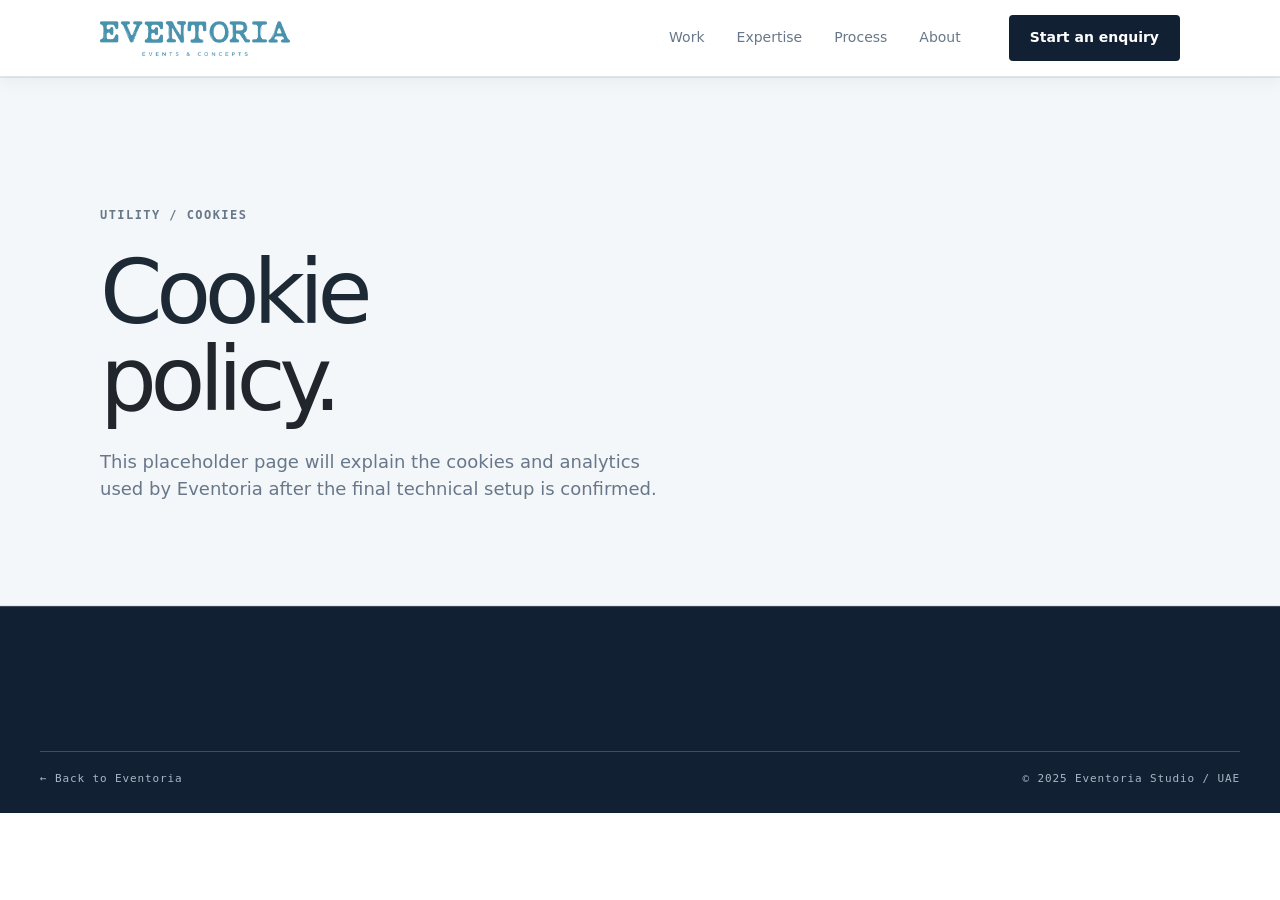
<file: cookie-policy.html>
<!doctype html><html lang="en"><head><meta charset="utf-8"><meta name="viewport" content="width=device-width, initial-scale=1"><title>Cookie Policy — Eventoria</title><link rel="stylesheet" href="styles.css"></head><body><header class="site-header"><div class="container header-inner"><a class="logo" href="index.html"><span class="logo-mark">E</span><span>eventoria</span></a><nav class="desktop-nav"><a href="work.html">Work</a><a href="expertise.html">Expertise</a><a href="process.html">Process</a><a href="about.html">About</a></nav><a class="button button-dark header-cta" href="contact.html">Share a brief</a></div></header><main><section class="section-pad"><div class="container"><p class="section-index">Utility / Cookies</p><h1 class="page-title">Cookie<br><em>policy.</em></h1><p class="page-lede">This placeholder page will explain the cookies and analytics used by Eventoria after the final technical setup is confirmed.</p></div></section></main><footer class="site-footer"><div class="container footer-bottom"><a href="index.html">← Back to Eventoria</a><span>© 2025 Eventoria Studio / UAE</span></div></footer></body></html>
</file>
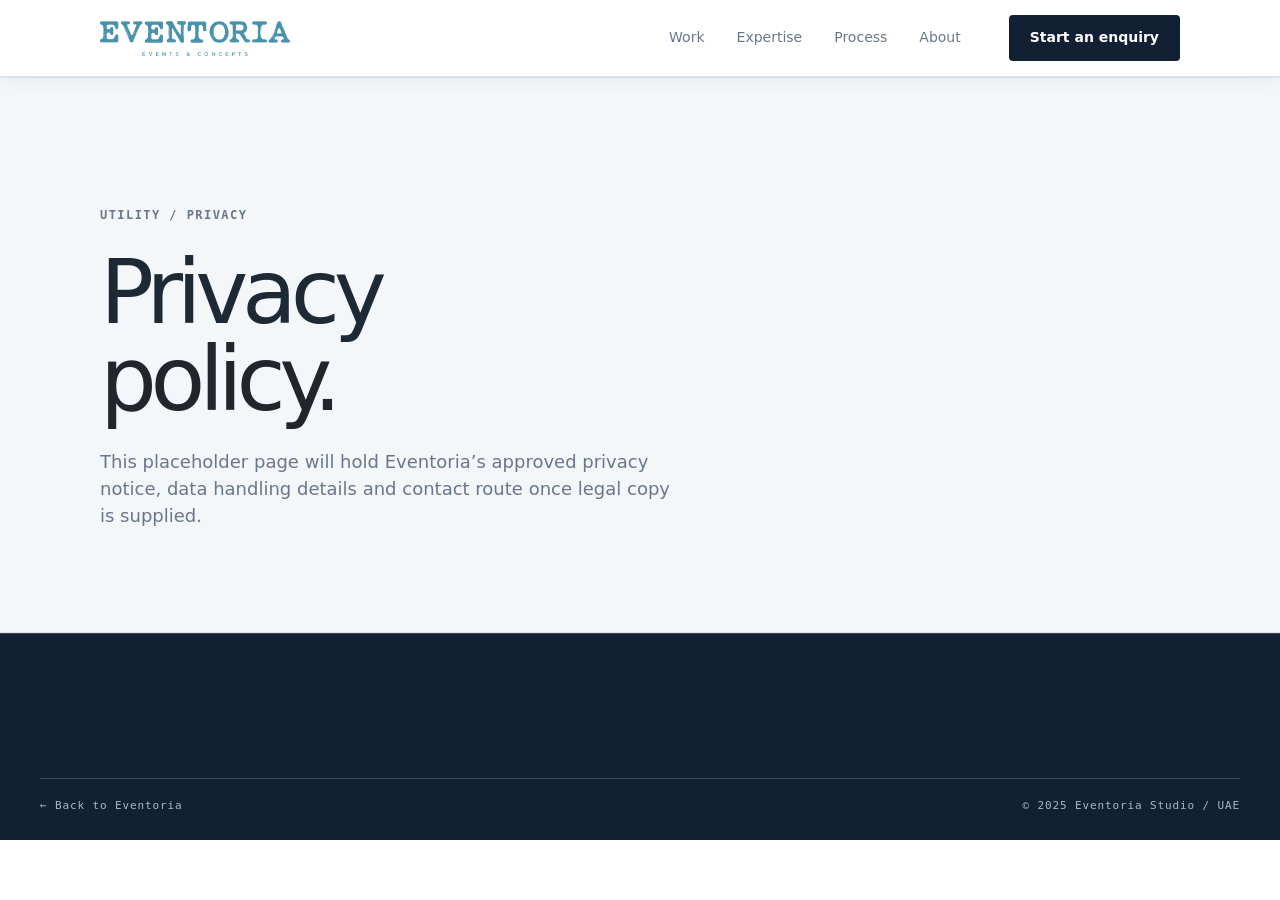
<file: privacy.html>
<!doctype html><html lang="en"><head><meta charset="utf-8"><meta name="viewport" content="width=device-width, initial-scale=1"><title>Privacy Policy — Eventoria</title><link rel="stylesheet" href="styles.css"></head><body><header class="site-header"><div class="container header-inner"><a class="logo" href="index.html"><span class="logo-mark">E</span><span>eventoria</span></a><nav class="desktop-nav"><a href="work.html">Work</a><a href="expertise.html">Expertise</a><a href="process.html">Process</a><a href="about.html">About</a></nav><a class="button button-dark header-cta" href="contact.html">Share a brief</a></div></header><main><section class="section-pad"><div class="container"><p class="section-index">Utility / Privacy</p><h1 class="page-title">Privacy<br><em>policy.</em></h1><p class="page-lede">This placeholder page will hold Eventoria’s approved privacy notice, data handling details and contact route once legal copy is supplied.</p></div></section></main><footer class="site-footer"><div class="container footer-bottom"><a href="index.html">← Back to Eventoria</a><span>© 2025 Eventoria Studio / UAE</span></div></footer></body></html>
</file>
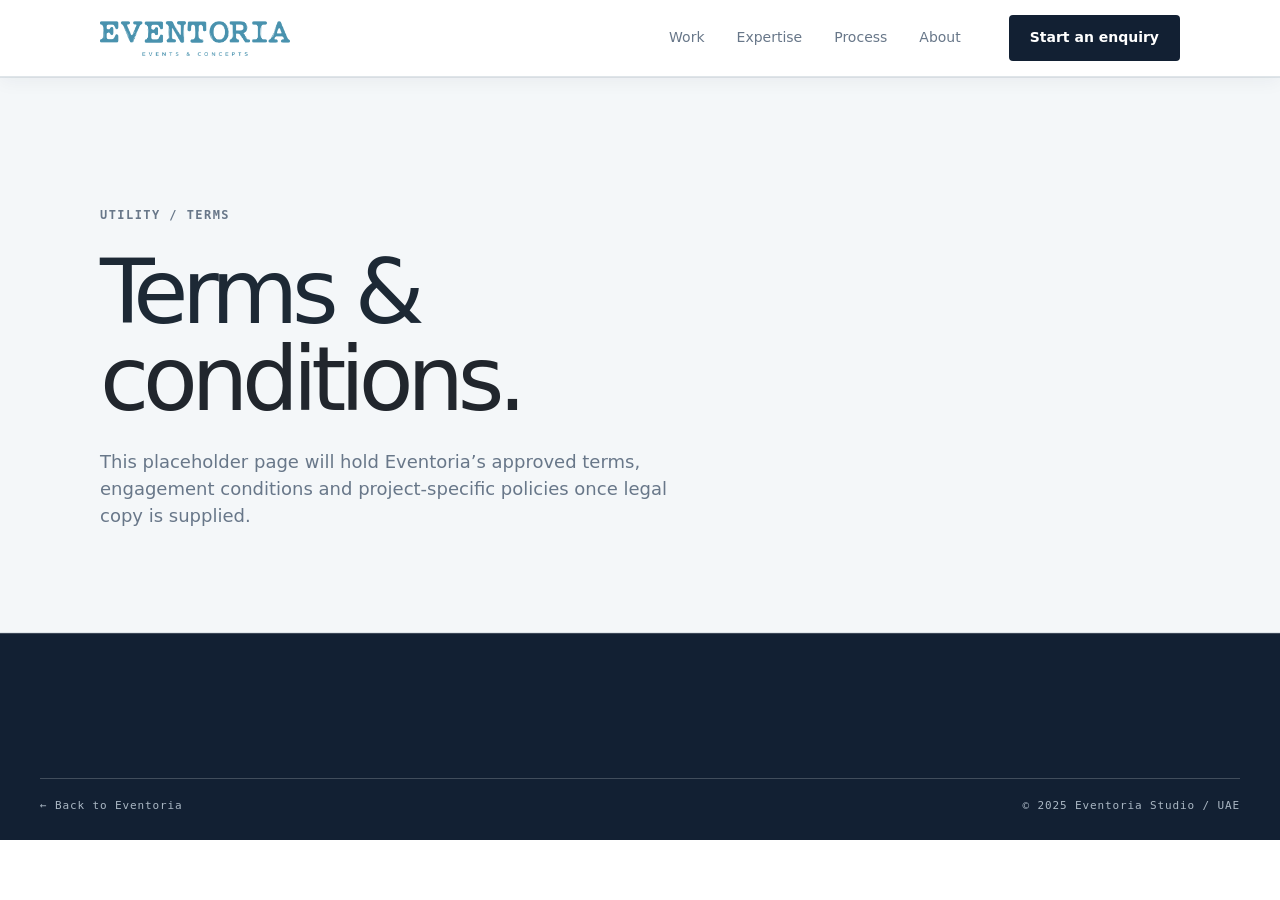
<file: terms.html>
<!doctype html><html lang="en"><head><meta charset="utf-8"><meta name="viewport" content="width=device-width, initial-scale=1"><title>Terms & Conditions — Eventoria</title><link rel="stylesheet" href="styles.css"></head><body><header class="site-header"><div class="container header-inner"><a class="logo" href="index.html"><span class="logo-mark">E</span><span>eventoria</span></a><nav class="desktop-nav"><a href="work.html">Work</a><a href="expertise.html">Expertise</a><a href="process.html">Process</a><a href="about.html">About</a></nav><a class="button button-dark header-cta" href="contact.html">Share a brief</a></div></header><main><section class="section-pad"><div class="container"><p class="section-index">Utility / Terms</p><h1 class="page-title">Terms &<br><em>conditions.</em></h1><p class="page-lede">This placeholder page will hold Eventoria’s approved terms, engagement conditions and project-specific policies once legal copy is supplied.</p></div></section></main><footer class="site-footer"><div class="container footer-bottom"><a href="index.html">← Back to Eventoria</a><span>© 2025 Eventoria Studio / UAE</span></div></footer></body></html>
</file>
<file: styles.css>
:root{--ink:#21262d;--paper:#f3f0e9;--muted:#687079;--line:#cbd0ce;--accent:#ff6848;--blue:#485cff;--dark:#1c2025;--white:#faf9f6;--radius:16px;--space:8px}*{box-sizing:border-box}html{scroll-behavior:smooth}body{margin:0;background:var(--paper);color:var(--ink);font-family:Inter,ui-sans-serif,system-ui,-apple-system,BlinkMacSystemFont,"Segoe UI",sans-serif;font-size:16px;line-height:1.5}a{color:inherit;text-decoration:none}button,input,select,textarea{font:inherit}.container{width:min(1200px,calc(100% - 64px));margin:auto}.section-pad{padding:120px 0}.section-line{border-top:1px solid var(--line)}.site-header{position:sticky;top:0;z-index:10;background:color-mix(in srgb,var(--paper) 94%,transparent);backdrop-filter:blur(12px);border-bottom:1px solid var(--line)}.header-inner{height:80px;display:flex;align-items:center;gap:48px}.logo{display:inline-flex;align-items:center;gap:10px;font-weight:750;letter-spacing:-.04em;font-size:20px}.logo-mark{display:grid;place-items:center;width:29px;height:29px;background:var(--ink);color:var(--paper);border-radius:8px;font-family:Georgia,serif;font-size:20px}.desktop-nav{display:flex;gap:32px;margin-left:auto;font-size:14px;color:#505860}.desktop-nav a:hover,.mobile-nav a:hover,.text-link:hover{color:var(--accent)}.button{display:inline-flex;align-items:center;justify-content:center;min-height:48px;padding:0 22px;border:1px solid transparent;border-radius:100px;font-weight:700;font-size:14px;cursor:pointer;transition:.2s ease}.button-dark{background:var(--ink);color:var(--white)}.button-dark:hover{background:var(--blue)}.button-accent{background:var(--accent);color:var(--ink)}.button-accent:hover{transform:translateY(-2px);box-shadow:4px 4px 0 var(--ink)}.button-outline{border-color:#5a6168;color:var(--white)}.button-outline:hover{background:var(--white);color:var(--ink)}.menu-toggle,.mobile-nav{display:none}.hero{padding-top:100px}.hero-grid{display:grid;grid-template-columns:1.05fr .95fr;gap:80px;align-items:center}.eyebrow,.section-index,.wire-label,small{font-size:12px;text-transform:uppercase;letter-spacing:.11em;font-weight:750}.eyebrow{display:flex;align-items:center;gap:9px}.eyebrow-dot{width:8px;height:8px;background:var(--accent);border-radius:50%}.hero h1,h2{font-family:Georgia,"Times New Roman",serif;font-weight:400;letter-spacing:-.07em;line-height:.95}.hero h1{font-size:clamp(64px,8vw,112px);margin:28px 0}.hero h1 em,h2 span{font-style:italic;color:var(--blue)}.hero-lede{max-width:480px;font-size:20px;line-height:1.4;color:#4c555d}.hero-actions{display:flex;align-items:center;gap:28px;margin-top:38px}.text-link{font-weight:700;font-size:14px;display:inline-flex;gap:12px;align-items:center}.text-link span{font-size:20px}.hero-note{display:flex;gap:20px;margin-top:76px;padding-top:20px;border-top:1px solid var(--line);font-size:13px;color:var(--muted)}.hero-note span{font-weight:800;color:var(--ink)}.hero-note p{margin:0}.wireframe-box{border:1px solid var(--ink);padding:16px;background:#ebe8e1}.board-top,.board-footer,.board-details{display:flex;justify-content:space-between;align-items:center}.board-top{padding-bottom:16px}.board-status{font-size:12px}.board-status i{display:inline-block;width:7px;height:7px;border-radius:50%;background:#77a37c;margin-right:6px}.placeholder-image{position:relative;display:grid;place-items:center;background:repeating-linear-gradient(135deg,#d8ddd9 0,#d8ddd9 1px,transparent 1px,transparent 13px);color:#576067;text-align:center}.placeholder-image span{font-size:13px;font-weight:700;line-height:1.35;text-transform:uppercase;letter-spacing:.08em}.placeholder-image b{position:absolute;right:12px;bottom:10px;font:11px ui-monospace,monospace;color:#687079}.board-image{aspect-ratio:16/10}.board-details{align-items:flex-start;padding:22px 4px;border-bottom:1px solid var(--line);gap:20px}.board-details div{display:grid;gap:5px}.board-details strong{font-size:13px}.board-footer{padding:14px 4px 0;font:11px ui-monospace,monospace;color:#687079}.intro-grid,.process-grid,.proof-grid,.quote-grid{display:grid;grid-template-columns:1fr 2fr;gap:80px}.section-index{color:var(--muted);margin:4px 0}.intro h2,.section-heading h2,.process h2,.proof h2,.contact h2{font-size:clamp(48px,6vw,82px);margin:0 0 28px}.body-copy{max-width:480px;color:var(--muted);font-size:18px;margin:0 0 28px}.section-heading{display:flex;justify-content:space-between;gap:40px;align-items:end;margin-bottom:64px}.heading-aside{max-width:290px;color:var(--muted);margin:0}.service-tabs{display:grid;grid-template-columns:repeat(3,1fr);border-top:1px solid var(--line);border-bottom:1px solid var(--line)}.tab{background:none;border:0;border-right:1px solid var(--line);padding:20px 16px;text-align:left;color:var(--muted);cursor:pointer;font-size:13px}.tab:last-child{border:0}.tab.is-active{color:var(--ink);font-weight:800;background:#e9e6df}.service-panel{display:grid;grid-template-columns:80px 1fr 340px;gap:42px;padding:56px 0;align-items:start}.service-number{font:28px Georgia,serif;color:var(--blue)}.service-panel h3{font:400 40px Georgia,serif;letter-spacing:-.04em;margin:0 0 16px}.service-panel p{max-width:460px;color:var(--muted)}.service-list{list-style:none;padding:10px 0 0;margin:28px 0 0;border-top:1px solid var(--line);max-width:460px}.service-list li{padding:12px 0;border-bottom:1px solid var(--line);font-size:14px}.service-image{aspect-ratio:4/3}.section-dark{background:var(--dark);color:var(--white)}.section-dark .section-index,.heading-light .section-index{color:#9da5ab}.heading-light h2{color:var(--white)}.project-grid{display:grid;grid-template-columns:2fr 1fr;gap:24px}.project-card{min-width:0}.project-card:nth-child(3){grid-column:2}.project-image{aspect-ratio:1/1;background-color:#343a40;color:#b8c0c3}.project-large .project-image{aspect-ratio:3/2}.project-meta{display:flex;justify-content:space-between;gap:16px;padding:20px 0 40px;border-top:1px solid #424950}.project-meta small{color:#9da5ab}.project-meta h3{font:400 22px Georgia,serif;margin:10px 0 0}.arrow{font-size:24px;color:var(--accent)}.process-grid{align-items:start}.process-list{border-top:1px solid var(--line)}.process-list article{display:grid;grid-template-columns:64px 1fr;gap:20px;padding:28px 0;border-bottom:1px solid var(--line)}.process-list article>span{font:24px Georgia,serif;color:var(--blue)}.process-list h3{margin:0;font-size:20px}.process-list p{margin:8px 0 0;color:var(--muted)}.proof-grid{align-items:end}.proof-points{display:grid;grid-template-columns:repeat(3,1fr);gap:20px}.proof-points div{border-top:1px solid var(--ink);padding-top:18px}.proof-points strong{display:block;font:56px Georgia,serif;letter-spacing:-.05em}.proof-points span{display:block;color:var(--muted);font-size:14px}.quote-grid blockquote{max-width:760px;margin:0;font:clamp(32px,4vw,58px)/1.05 Georgia,serif;letter-spacing:-.05em}.quote cite{display:block;margin-top:28px;font:700 13px Inter,sans-serif;letter-spacing:0;color:var(--muted)}.contact-grid{display:grid;grid-template-columns:1fr 1fr;gap:100px}.contact-copy{max-width:380px;color:#aeb6ba;font-size:18px}.enquiry-form{display:grid;gap:20px}.enquiry-form label{display:grid;gap:8px;color:#c4cacf;font-size:13px;font-weight:700}.enquiry-form input,.enquiry-form select,.enquiry-form textarea{width:100%;border:0;border-bottom:1px solid #5b636a;border-radius:0;padding:10px 0;background:transparent;color:var(--white);outline:none;resize:vertical}.enquiry-form input:focus,.enquiry-form select:focus,.enquiry-form textarea:focus{border-color:var(--accent)}.enquiry-form select option{color:var(--ink)}.form-status{min-height:20px;margin:0;color:var(--accent);font-size:14px}.site-footer{padding:64px 0 24px;background:#e8e5de}.footer-grid{display:grid;grid-template-columns:2fr repeat(3,1fr);gap:30px}.footer-grid>div{display:grid;align-content:start;gap:8px}.footer-grid p{color:var(--muted);font-size:14px}.footer-grid small{color:var(--muted);margin-bottom:8px}.footer-grid a:not(.logo){font-size:14px}.footer-bottom{display:flex;justify-content:space-between;border-top:1px solid var(--line);margin-top:56px;padding-top:20px;color:var(--muted);font:11px ui-monospace,monospace}.skip-link{position:absolute;left:-9999px}.skip-link:focus{left:16px;top:16px;background:var(--accent);padding:10px;z-index:20}
@media(max-width:800px){.container{width:min(100% - 40px,560px)}.section-pad{padding:80px 0}.header-inner{height:68px;gap:16px}.desktop-nav,.header-cta{display:none}.menu-toggle{display:grid;gap:5px;background:none;border:0;margin-left:auto;padding:10px}.menu-toggle span{width:24px;height:2px;background:var(--ink);display:block}.mobile-nav{display:none;padding:16px 20px 24px;border-top:1px solid var(--line)}.mobile-nav.is-open{display:grid;gap:18px}.mobile-nav a{font-size:20px;font-family:Georgia,serif}.hero{padding-top:68px}.hero-grid,.contact-grid{grid-template-columns:1fr;gap:52px}.hero h1{font-size:68px}.hero-note{margin-top:52px}.intro-grid,.process-grid,.proof-grid,.quote-grid{grid-template-columns:1fr;gap:36px}.section-heading{display:block;margin-bottom:42px}.heading-aside{margin-top:24px}.service-tabs{grid-template-columns:1fr}.tab{border-right:0;border-bottom:1px solid var(--line)}.tab:last-child{border-bottom:0}.service-panel{grid-template-columns:1fr;gap:20px;padding:40px 0}.service-number{font-size:20px}.service-panel h3{font-size:36px}.service-image{width:100%}.project-grid{grid-template-columns:1fr;gap:12px}.project-card:nth-child(3){grid-column:auto}.project-meta{padding-bottom:28px}.proof-points{gap:12px}.proof-points strong{font-size:42px}.contact-grid{gap:48px}.footer-grid{grid-template-columns:1fr 1fr;gap:36px}.footer-grid>div:first-child{grid-column:1/-1}.footer-bottom{margin-top:40px}.hero-actions{align-items:flex-start;flex-direction:column;gap:20px}}
@media(min-width:801px) and (max-width:1100px){.container{width:calc(100% - 48px)}.hero-grid{gap:40px}.service-panel{grid-template-columns:60px 1fr 280px}}
/* Inner page system */
.page-title{font:400 clamp(60px,9vw,128px)/.92 Georgia,serif;letter-spacing:-.07em;max-width:900px;margin:32px 0}.page-title em{color:var(--blue)}.page-lede{max-width:640px;color:var(--muted);font-size:20px;line-height:1.4;margin:0}.case-hero{display:grid;grid-template-columns:1.2fr .8fr;gap:64px;align-items:center}.case-hero .project-image{aspect-ratio:3/2}.case-copy h2{font:400 clamp(42px,5vw,72px)/.95 Georgia,serif;letter-spacing:-.06em;margin:18px 0}.case-copy h2 span,.expertise-grid h2,.process-page-list h2,.beliefs h2{color:var(--blue);font-style:italic}.case-copy p:not(.section-index){color:#aeb6ba;max-width:420px;margin-bottom:28px}.project-grid-spaced{margin-top:72px}.expertise-grid{display:grid;grid-template-columns:repeat(2,1fr);gap:1px;background:var(--line);border:1px solid var(--line)}.expertise-grid article{background:var(--paper);padding:40px}.expertise-grid article>span,.process-page-list article>span,.beliefs article>span{font:24px Georgia,serif;color:var(--blue)}.expertise-grid h2{font:400 52px/1 Georgia,serif;letter-spacing:-.06em;margin:24px 0 14px}.expertise-grid p{color:var(--muted);max-width:300px}.expertise-grid ul{border-top:1px solid var(--line);list-style:none;padding:12px 0 0;margin:24px 0 0}.expertise-grid li{padding:10px 0;border-bottom:1px solid var(--line);font-size:14px}.process-page-list{border-top:1px solid var(--line)}.process-page-list article{display:grid;grid-template-columns:100px 1fr;gap:30px;padding:40px 0;border-bottom:1px solid var(--line)}.process-page-list h2{font:400 52px/1 Georgia,serif;letter-spacing:-.06em;margin:0 0 12px}.process-page-list p{max-width:620px;color:var(--muted);font-size:18px;margin:0}.beliefs{display:grid;gap:36px}.beliefs article{border-top:1px solid var(--line);padding-top:22px}.beliefs h2{font:400 36px/1 Georgia,serif;letter-spacing:-.05em;margin:12px 0}.beliefs p{max-width:560px;color:var(--muted);margin:0}.client-grid{display:grid;grid-template-columns:repeat(3,1fr);gap:1px;background:var(--line);border:1px solid var(--line)}.client-grid>*{padding:26px;background:var(--paper);font-weight:700}.client-grid a:hover{background:var(--accent)}.contact-routes{display:flex;gap:42px;margin-top:48px;color:#c4cacf}.contact-routes p{margin:0}.contact-routes strong{color:var(--accent);font-size:12px;text-transform:uppercase;letter-spacing:.1em}.contact-routes a{color:var(--white)}
@media(max-width:800px){.page-title{font-size:68px}.case-hero,.expertise-grid{grid-template-columns:1fr;gap:36px}.expertise-grid{gap:1px}.expertise-grid article{padding:28px}.process-page-list article{grid-template-columns:48px 1fr;gap:16px}.process-page-list h2{font-size:40px}.client-grid{grid-template-columns:1fr}.contact-routes{display:grid;gap:20px}}

/* Reference visual language: immersive black, electric cyan, editorial wordmark. */
:root{--ink:#e8f0f3;--paper:#05080b;--muted:#93a2aa;--line:#1b3440;--accent:#49c8f2;--blue:#49c8f2;--dark:#020406;--white:#f4f8fa}
body{background:var(--paper);color:var(--ink)}.logo{font:700 22px Georgia,serif;letter-spacing:.08em;text-transform:uppercase}.logo-mark{display:none}.desktop-nav{color:#9aaab2}.button-dark{background:var(--white);color:var(--dark)}.button-accent{background:var(--accent);color:var(--dark)}.hero-lede{color:#b7c4c9}.wireframe-box{background:#0b1419;border-color:#31515e}.placeholder-image{background:repeating-linear-gradient(135deg,#12242d 0,#12242d 1px,transparent 1px,transparent 13px);color:#9cb5bf}.project-image{background-color:#0c1920;color:#9cb5bf}.site-footer{background:#071117}.footer-grid p{color:var(--muted)}.tab.is-active{color:var(--ink);background:#10232c}.client-grid>*{background:#0c171d}.client-grid a:hover{color:var(--dark)}.button-outline{border-color:#5f8796}.button-outline:hover{background:var(--white);color:var(--dark)}.menu-toggle span{background:var(--ink)}.social-grid{grid-template-columns:repeat(3,1fr)}
@media(max-width:800px){.social-grid{grid-template-columns:1fr}}

/* Footer treatment matched to the reference site. */
.site-footer{padding:96px 0 28px;background:#020406;border-top:1px solid #102d38;text-align:center}.site-footer .footer-grid{display:block}.site-footer .footer-grid>div:first-child{display:grid;justify-items:center;gap:18px}.site-footer .footer-grid>div:not(:first-child){display:none}.site-footer .footer-grid .logo{width:242px;height:72px;background:url('https://eventoria-website.nasa94.chatgpt.site/eventoria-logo.svg') center/contain no-repeat;font-size:0;letter-spacing:0}.site-footer .footer-grid .logo span{display:none}.site-footer .footer-grid>div:first-child p{margin:0;color:#49c8f2;font:10px 'Geist Mono',monospace;letter-spacing:.3em;text-transform:uppercase}.site-footer .footer-grid>div:first-child p::first-line{font-size:0}.site-footer .footer-bottom{display:flex;flex-direction:column;align-items:center;gap:14px;border-top:0;margin-top:72px;padding-top:0;color:#718993;font:10px 'Geist Mono',monospace;letter-spacing:.18em;text-transform:uppercase}.site-footer .footer-bottom::before{content:'ABU DHABI, UNITED ARAB EMIRATES';color:#9ab3bc}.site-footer .footer-bottom span:first-child{order:2}.site-footer .footer-bottom span:last-child{order:3}

/* Reference typography: the source site uses Geist and Geist Mono. */
@font-face{font-family:Geist;src:url('https://eventoria-website.nasa94.chatgpt.site/assets/_vinext_fonts/geist-8ac0455e797f/geist-ff2310f5.woff2') format('woff2');font-weight:100 900;font-style:normal;font-display:swap}
@font-face{font-family:'Geist Mono';src:url('https://eventoria-website.nasa94.chatgpt.site/assets/_vinext_fonts/geist-mono-00e989178794/geist-mono-f6b33328.woff2') format('woff2');font-weight:100 900;font-style:normal;font-display:swap}
/* Revert footer-only reference treatment. */
.site-footer{padding:64px 0 24px;background:#071117;border-top:0;text-align:left}.site-footer .footer-grid{display:grid}.site-footer .footer-grid>div:first-child{display:grid;justify-items:start;gap:8px}.site-footer .footer-grid>div:not(:first-child){display:grid}.site-footer .footer-grid .logo{width:auto;height:auto;background:none;font-size:17px;letter-spacing:.18em}.site-footer .footer-grid .logo span{display:inline}.site-footer .footer-grid>div:first-child p{margin:0;color:var(--muted);font:14px Geist,ui-sans-serif,sans-serif;letter-spacing:0;text-transform:none}.site-footer .footer-grid>div:first-child p::after{content:none}.site-footer .footer-bottom{display:flex;flex-direction:row;align-items:initial;gap:initial;border-top:1px solid var(--line);margin-top:56px;padding-top:20px;color:var(--muted);font:11px 'Geist Mono',ui-monospace,monospace;letter-spacing:.12em;text-transform:none}.site-footer .footer-bottom::before{content:none}.site-footer .footer-bottom span:first-child{order:initial}.site-footer .footer-bottom span:last-child{order:initial}
body{font-family:Geist,ui-sans-serif,system-ui,sans-serif;letter-spacing:-.01em}.hero h1,h1,h2,.page-title,.case-copy h2,.expertise-grid h2,.process-page-list h2,.beliefs h2,.quote-grid blockquote{font-family:Geist,ui-sans-serif,system-ui,sans-serif;font-weight:500;letter-spacing:-.065em;font-style:normal}.hero h1 em,.page-title em,h2 span,.case-copy h2 span,.expertise-grid h2,.process-page-list h2,.beliefs h2{font-style:normal;color:var(--blue)}.eyebrow,.section-index,.wire-label,small,.footer-bottom,.board-footer{font-family:'Geist Mono',ui-monospace,monospace;letter-spacing:.12em}.logo{font-family:Geist,ui-sans-serif,sans-serif;font-weight:700;letter-spacing:.18em;font-size:17px}.button,.desktop-nav,.mobile-nav,.text-link{font-family:'Geist Mono',ui-monospace,monospace;text-transform:uppercase;letter-spacing:.08em;font-size:11px}.button{min-height:44px;border-radius:3px}.button-accent{box-shadow:none}.button-accent:hover{transform:translateY(-2px);box-shadow:0 0 24px rgba(73,200,242,.24)}.site-header{background:rgba(5,8,11,.78);backdrop-filter:blur(14px)}.section-dark{background:#020406}.wireframe-box,.placeholder-image{border-radius:0}.placeholder-image{background:linear-gradient(135deg,rgba(73,200,242,.12),rgba(5,8,11,.1)),repeating-linear-gradient(135deg,#12242d 0,#12242d 1px,transparent 1px,transparent 13px)}.project-image{border-radius:0}.project-meta{border-top-color:#234653}.footer-grid small{font-family:'Geist Mono',monospace}
 .site-footer .footer-grid>div:first-child p{font-size:0!important}.site-footer .footer-grid>div:first-child p::after{content:'EVENTS & CONCEPTS';font-size:10px}
/* Screenshot-matched CTA footer */
.site-footer{position:relative;padding:96px 0 30px;background:#4297ae;color:#fff;border-top:0;text-align:left}.site-footer .footer-grid{position:relative;display:grid;grid-template-columns:1fr;min-height:430px;padding-bottom:30px;border-bottom:1px solid rgba(255,255,255,.45)}.site-footer .footer-grid::before{content:'HAVE A STORY WORTH BRINGING TO LIFE?';position:absolute;top:0;left:0;font:700 11px 'Geist Mono',monospace;letter-spacing:.28em}.site-footer .footer-grid::after{content:"Let's make it real.";position:absolute;top:38px;left:0;max-width:100%;font:500 clamp(76px,9vw,154px)/.9 Geist,ui-sans-serif,sans-serif;letter-spacing:-.08em}.site-footer .footer-grid>div:first-child{position:absolute;left:0;bottom:0;display:grid;justify-items:start;gap:0}.site-footer .footer-grid>div:not(:first-child){display:none}.site-footer .footer-grid .logo{width:auto;height:auto;background:none;font:700 34px Georgia,serif;letter-spacing:-.04em;color:#fff;text-transform:uppercase}.site-footer .footer-grid .logo span{display:inline}.site-footer .footer-grid>div:first-child p{margin:0 0 0 49px;color:#fff;font:0 'Geist Mono',monospace;letter-spacing:.32em;text-transform:uppercase}.site-footer .footer-grid>div:first-child p::after{content:'EVENTS & CONCEPTS';font-size:7px}.site-footer .footer-bottom{position:absolute;right:max(32px,calc((100% - 1200px)/2));bottom:30px;display:flex;gap:44px;border:0;margin:0;padding:0;color:#fff;font:10px 'Geist Mono',monospace;letter-spacing:.18em;text-transform:uppercase}.site-footer .footer-bottom::before{content:'ABU DHABI, UNITED ARAB EMIRATES';color:#fff}.site-footer .footer-bottom span:first-child{display:none}.site-footer .footer-bottom span:last-child{order:initial}.site-footer .footer-bottom span:last-child a{color:#fff}
@media(max-width:800px){.site-footer{padding:72px 0 24px}.site-footer .footer-grid{min-height:380px}.site-footer .footer-grid::after{font-size:68px;max-width:90%}.site-footer .footer-bottom{position:static;display:flex;align-items:flex-start;gap:10px;margin-top:24px;padding:0;flex-direction:column;font-size:9px}.site-footer .footer-bottom::before{content:'ABU DHABI, UNITED ARAB EMIRATES'}.site-footer .footer-grid>div:first-child p{margin-left:38px}}

/* Standard WordPress-style presentation layer */
:root{--ink:#20252b;--paper:#f7f7f4;--muted:#6c747c;--line:#d9ddd9;--accent:#2d6cdf;--blue:#2d6cdf;--dark:#20252b;--white:#fff}
body{background:var(--paper);color:var(--ink);font-family:Inter,ui-sans-serif,system-ui,-apple-system,"Segoe UI",sans-serif;letter-spacing:0}.site-header{background:rgba(247,247,244,.96);backdrop-filter:blur(10px);border-bottom:1px solid var(--line)}.logo{font-family:Inter,ui-sans-serif,system-ui,sans-serif;font-size:20px;letter-spacing:-.04em;text-transform:none;color:var(--ink)}.logo-mark{display:grid;background:var(--ink);color:var(--paper);border-radius:6px}.desktop-nav{font-family:Inter,ui-sans-serif,system-ui,sans-serif;text-transform:none;letter-spacing:0;color:#59616a;font-size:14px}.button,.desktop-nav,.mobile-nav,.text-link{font-family:Inter,ui-sans-serif,system-ui,sans-serif;text-transform:none;letter-spacing:0}.button{border-radius:4px;min-height:46px}.button-dark{background:var(--ink);color:var(--white)}.button-accent{background:var(--accent);color:#fff}.button-accent:hover{box-shadow:3px 3px 0 rgba(32,37,43,.25)}.hero h1,h1,h2,.page-title,.case-copy h2,.expertise-grid h2,.process-page-list h2,.beliefs h2,.quote-grid blockquote{font-family:Georgia,"Times New Roman",serif;font-weight:400;letter-spacing:-.055em}.hero h1 em,.page-title em,h2 span,.case-copy h2 span,.expertise-grid h2,.process-page-list h2,.beliefs h2{font-style:italic;color:var(--blue)}.hero-lede{color:#4f5962}.wireframe-box{background:#fff;border-color:var(--line);border-radius:8px}.placeholder-image{background:repeating-linear-gradient(135deg,#e6e9e7 0,#e6e9e7 1px,transparent 1px,transparent 13px);color:#69737c;border-radius:6px}.project-image{background-color:#e6e9e7;color:#69737c;border-radius:6px}.service-tabs{border-color:var(--line)}.tab{color:var(--muted)}.tab.is-active{color:var(--ink);background:#e9edf3}.section-dark{background:var(--dark)}.section-dark .section-index,.heading-light .section-index{color:#aab2b9}.site-footer{position:relative;padding:64px 0 24px;background:#e9ebe8;color:var(--ink);border-top:0;text-align:left}.site-footer .footer-grid{position:static;display:grid;grid-template-columns:2fr repeat(3,1fr);min-height:0;padding-bottom:0;border-bottom:0}.site-footer .footer-grid::before,.site-footer .footer-grid::after{display:none}.site-footer .footer-grid>div:first-child{position:static;display:grid;justify-items:start;gap:8px}.site-footer .footer-grid>div:not(:first-child){display:grid}.site-footer .footer-grid .logo{width:auto;height:auto;background:none;font:700 20px Inter,ui-sans-serif,sans-serif;letter-spacing:-.04em;color:var(--ink);text-transform:none}.site-footer .footer-grid .logo span{display:inline}.site-footer .footer-grid>div:first-child p{margin:0;color:var(--muted);font:14px Inter,ui-sans-serif,sans-serif;letter-spacing:0;text-transform:none}.site-footer .footer-grid>div:first-child p::after{content:none}.site-footer .footer-bottom{position:static;display:flex;flex-direction:row;align-items:initial;gap:initial;border-top:1px solid var(--line);margin-top:56px;padding-top:20px;color:var(--muted);font:11px ui-monospace,monospace;letter-spacing:.08em;text-transform:none}.site-footer .footer-bottom::before{display:none}.site-footer .footer-bottom span:first-child{display:inline}.site-footer .footer-bottom span:last-child{order:initial}.site-footer .footer-bottom span:last-child a{color:inherit}.social-grid{grid-template-columns:repeat(3,1fr)}
@media(max-width:800px){.social-grid{grid-template-columns:1fr}.site-footer .footer-grid{min-height:0}.site-footer .footer-bottom{position:static;display:flex;flex-direction:column;gap:10px;margin-top:40px;padding-top:18px}.site-footer .footer-grid>div:first-child p{margin-left:0}}

/* Maramer wireframe reference: navy hero, cyan accents, Geist editorial system. */
:root{--navy:#101927;--navy-2:#182539;--cyan:#05adeb;--cyan-soft:#eaf8fc;--mist:#f5f8fa;--white:#fff;--ink:#172131;--muted:#667284;--line:#dce3e8;--section-space:128px}
body{background:var(--white);color:var(--ink);font-family:Geist,Inter,ui-sans-serif,system-ui,sans-serif}.container{width:calc(100% - 200px);max-width:none}.site-header{background:rgba(16,25,39,.96);color:var(--white);border-bottom:1px solid rgba(255,255,255,.16)}.desktop-nav{color:rgba(255,255,255,.88)}.desktop-nav a:hover{color:var(--cyan)}.logo{color:var(--white);font-weight:700}.logo-mark{background:transparent;border:2px solid var(--cyan);border-radius:0;color:var(--white)}.button-dark{background:var(--white);color:var(--navy)}.button-accent{background:var(--cyan);color:var(--navy)}.hero{position:relative;padding:160px 0 128px;background:var(--navy);color:var(--white);overflow:hidden}.hero::after{content:'';position:absolute;inset:auto 0 0;height:1px;background:rgba(255,255,255,.18)}.hero h1{font-family:Geist,Inter,sans-serif;font-weight:300;letter-spacing:-.07em;font-size:clamp(64px,8vw,128px)}.hero h1 em{color:var(--cyan);font-style:normal}.hero-lede{color:rgba(255,255,255,.8)}.hero-note{border-color:rgba(255,255,255,.2)}.hero-note span{color:var(--cyan)}.wireframe-box{border-color:rgba(255,255,255,.25);background:var(--navy-2);box-shadow:0 20px 60px rgba(9,19,32,.22)}.section-pad{padding:var(--section-space) 0}.intro h2,.section-heading h2,.process h2,.proof h2,.contact h2,.page-title{font-family:Geist,Inter,sans-serif;font-weight:300;letter-spacing:-.055em}.intro h2 span,.section-heading h2 span,.process h2 span,.proof h2 span,.contact h2 span,.page-title em{color:var(--cyan);font-style:normal}.section-heading{margin-bottom:56px}.service-panel,.process-list article,.project-meta{border-color:var(--line)}.service-tabs{border-color:var(--line)}.tab{font-family:Geist,Inter,sans-serif}.tab.is-active{background:var(--cyan-soft);color:var(--ink)}.project-image,.placeholder-image{border-radius:0}.project-image{background-color:var(--mist)}.section-dark{background:var(--navy)}.client-grid>*{background:var(--mist);border:0}.site-footer{background:var(--navy);color:var(--white)}.site-footer .footer-grid .logo{color:var(--white)}
@media(max-width:800px){.container{width:calc(100% - 40px)}.hero{padding:110px 0 80px}.section-pad{padding:80px 0}}

/* Final clean layout system */
:root{--ink:#1d2935;--paper:#fff;--muted:#687789;--line:#dfe5e9;--accent:#08a9df;--blue:#08a9df;--dark:#122033;--mist:#f4f7f9;--section-space:104px}
body{background:var(--paper);color:var(--ink);font-family:Geist,Inter,ui-sans-serif,system-ui,sans-serif;font-size:16px;line-height:1.55}.container{width:min(1200px,calc(100% - 80px));margin-inline:auto}.site-header{position:sticky;top:0;background:rgba(255,255,255,.96);color:var(--ink);border-bottom:1px solid var(--line);box-shadow:0 4px 18px rgba(18,32,51,.05)}.header-inner{height:76px}.logo{color:var(--ink);font-family:Geist,Inter,sans-serif;font-size:19px}.logo-mark{display:grid;background:var(--dark);color:#fff;border:0;border-radius:5px}.desktop-nav{color:var(--muted)}.desktop-nav a:hover{color:var(--accent)}.button{border-radius:4px;min-height:46px;padding-inline:20px}.button-dark{background:var(--dark);color:#fff}.button-accent{background:var(--accent);color:#fff}.hero{padding:112px 0 96px;background:var(--mist);color:var(--ink)}.hero::after{display:none}.hero-grid{gap:64px}.hero h1{font:300 clamp(56px,7vw,96px)/.98 Geist,Inter,sans-serif;letter-spacing:-.07em;margin:20px 0}.hero h1 em{font-style:normal;color:var(--accent)}.hero-lede{color:#526170;max-width:520px}.hero-note{border-color:var(--line)}.hero-note span{color:var(--accent)}.wireframe-box{background:#fff;border:1px solid var(--line);box-shadow:0 16px 40px rgba(18,32,51,.08);border-radius:8px}.section-pad{padding:var(--section-space) 0}.section-line{border-top:1px solid var(--line)}h1,h2,h3,.page-title,.case-copy h2,.expertise-grid h2,.process-page-list h2,.beliefs h2,.quote-grid blockquote{font-family:Geist,Inter,sans-serif;font-weight:300;letter-spacing:-.055em}.intro h2,.section-heading h2,.process h2,.proof h2,.contact h2,.page-title{font-size:clamp(44px,5vw,72px);line-height:1;margin:0 0 24px}.intro h2 span,.section-heading h2 span,.process h2 span,.proof h2 span,.contact h2 span,.page-title em{color:var(--accent);font-style:normal}.section-heading{margin-bottom:48px}.section-index{color:var(--muted)}.heading-aside,.body-copy,.page-lede{color:var(--muted)}.service-tabs{grid-template-columns:repeat(4,1fr);border-color:var(--line)}.tab{border-color:var(--line);padding:18px 16px;color:var(--muted);background:#fff}.tab.is-active{background:var(--mist);color:var(--ink)}.service-panel{padding:48px 0}.service-image,.project-image,.placeholder-image{border-radius:6px;background:var(--mist)}.section-dark{background:var(--dark)}.project-grid{grid-template-columns:repeat(3,1fr);gap:24px}.project-card:nth-child(3){grid-column:auto}.project-meta{padding:18px 0 30px}.proof-points{gap:24px}.proof-points div{border-top:2px solid var(--accent)}.expertise-grid{gap:16px;background:none;border:0}.expertise-grid article{border:1px solid var(--line);border-radius:6px;background:#fff;padding:32px}.process-page-list article{padding:32px 0}.client-grid{background:var(--line);grid-template-columns:repeat(3,1fr);gap:1px}.client-grid>*{background:#fff}.site-footer{background:var(--dark);color:#fff;border:0}.site-footer .footer-grid .logo{color:#fff}.site-footer .footer-grid>div:first-child p{color:#aab7c4}.site-footer .footer-bottom{border-color:rgba(255,255,255,.2);color:#aab7c4}.social-grid{grid-template-columns:repeat(3,1fr)}
@media(max-width:900px){.container{width:calc(100% - 48px)}.hero-grid,.case-hero,.contact-grid{grid-template-columns:1fr;gap:40px}.intro-grid,.process-grid,.proof-grid,.quote-grid{grid-template-columns:1fr;gap:32px}.service-tabs{grid-template-columns:repeat(2,1fr)}.project-grid,.client-grid,.social-grid{grid-template-columns:repeat(2,1fr)}.project-card:nth-child(3){grid-column:auto}}
@media(max-width:600px){.container{width:calc(100% - 32px)}.section-pad{padding:72px 0}.hero{padding:80px 0 64px}.hero h1,.page-title{font-size:56px}.section-heading{display:block;margin-bottom:32px}.heading-aside{margin-top:18px}.service-tabs,.project-grid,.client-grid,.social-grid{grid-template-columns:1fr}.service-panel{grid-template-columns:1fr;padding:36px 0}.expertise-grid{grid-template-columns:1fr}.expertise-grid article{padding:24px}.process-page-list article{grid-template-columns:48px 1fr;gap:16px}.process-page-list h2{font-size:40px}.site-footer .footer-grid{grid-template-columns:1fr}.site-footer .footer-bottom{flex-direction:column;gap:10px}}

/* Approved Eventoria primary logo from the brand system */
.site-header .logo,
.site-footer .logo{
  display:block;
  flex:0 0 auto;
  width:190px;
  height:52px;
  overflow:hidden;
  text-indent:-9999px;
  background-image:url('assets/eventoria-logo.svg');
  background-repeat:no-repeat;
  background-position:left center;
  background-size:contain;
}
.site-header .logo{background-image:url('assets/eventoria-logo.svg')}
.site-header .logo-mark,
.site-footer .logo-mark,
.site-header .logo span:not(.logo-mark),
.site-footer .logo span:not(.logo-mark){display:none}
.site-header .logo::before,
.site-footer .logo::before{
  display:none;
}
.site-header .logo::after,
.site-footer .logo::after{
  display:none;
}
.site-footer .logo{width:220px;height:60px;filter:brightness(0) invert(1)}
.site-footer .footer-grid .logo{
  display:block;
  width:220px;
  height:60px;
  background-image:url('assets/eventoria-logo.svg');
  background-repeat:no-repeat;
  background-position:left center;
  background-size:contain;
  filter:brightness(0) invert(1);
  font-size:0;
}
@media(max-width:800px){.site-header .logo{width:170px;height:46px}.site-footer .logo{width:200px;height:54px}}

/* Consistent three-card work layout */
.section-dark .project-grid{
  grid-template-columns:repeat(3,minmax(0,1fr));
  gap:24px;
}
.section-dark .project-card:nth-child(3){grid-column:auto}
.section-dark .project-card .project-image{
  aspect-ratio:3/2;
  min-height:0;
  border-radius:6px;
  background:#f2f5f7;
  color:#687789;
}
.section-dark .project-card.project-large .project-image{aspect-ratio:3/2}
.section-dark .project-meta{
  display:flex;
  justify-content:space-between;
  align-items:flex-start;
  min-height:112px;
  padding:22px 0 24px;
  border-top:0;
  color:#fff;
}
.section-dark .project-meta small{
  display:block;
  color:#aab7c4;
  font:700 12px/1.2 ui-monospace,SFMono-Regular,Menlo,monospace;
  letter-spacing:.12em;
}
.section-dark .project-meta h3{
  max-width:320px;
  margin:12px 0 0;
  color:#fff;
  font:400 22px/1.2 Georgia,'Times New Roman',serif;
  letter-spacing:-.03em;
}
.section-dark .project-meta .arrow{color:var(--accent);font-size:25px;line-height:1}
@media(max-width:900px){
  .section-dark .project-grid{grid-template-columns:repeat(2,minmax(0,1fr))}
}
@media(max-width:600px){.section-dark .project-grid{grid-template-columns:1fr}}

/* Stats section: tighter editorial hierarchy */
.proof.section-pad{padding-top:88px;padding-bottom:88px}
.proof .proof-grid{align-items:start;gap:64px}
.proof .proof-grid>div:first-child{padding-right:24px}
.proof .proof-grid h2{max-width:520px;margin-bottom:0}
.proof .proof-points{align-self:start;grid-template-columns:repeat(3,minmax(0,1fr));gap:24px}
.proof .proof-points>div{min-height:126px;padding-top:20px;border-top:2px solid var(--accent)}
.proof .proof-points strong{display:block;margin:0 0 8px;font:400 clamp(42px,4vw,58px)/.95 Georgia,'Times New Roman',serif;letter-spacing:-.05em}
.proof .proof-points span{display:block;color:var(--muted);font-size:14px;line-height:1.35}
@media(max-width:900px){.proof .proof-grid{gap:36px}.proof .proof-points{grid-template-columns:repeat(3,minmax(0,1fr))}}
@media(max-width:600px){.proof.section-pad{padding-top:72px;padding-bottom:72px}.proof .proof-points{grid-template-columns:1fr;gap:20px}.proof .proof-points>div{min-height:auto}}

/* Intro section: give the narrative a dedicated right-side column */
.intro .intro-grid{
  grid-template-columns:minmax(0,1fr) minmax(0,1fr);
  gap:80px;
  align-items:start;
}
.intro .intro-grid>div{max-width:620px}
.intro .body-copy{max-width:560px}
.intro .intro-grid{position:relative}
.intro .intro-grid>.section-index{grid-column:2;margin:4px 0 14px}
.intro .intro-grid>div{grid-column:2}
.intro .intro-grid::before{
  content:'';
  position:absolute;
  left:0;
  top:92px;
  width:min(42%,480px);
  aspect-ratio:1/1;
  display:grid;
  place-items:center;
  border:1px solid var(--line);
  border-radius:6px;
  background:var(--mist);
  color:var(--muted);
  font:700 11px ui-monospace,SFMono-Regular,Menlo,monospace;
  letter-spacing:.12em;
}
@media(max-width:900px){.intro .intro-grid{grid-template-columns:1fr;gap:32px}.intro .intro-grid>.section-index,.intro .intro-grid>div{grid-column:auto}.intro .intro-grid>div{max-width:680px}}
@media(max-width:600px){.intro .intro-grid::before{position:relative;left:auto;top:auto;width:100%;max-width:420px;order:2;margin-top:8px}.intro .intro-grid>div{order:3}}

/* Secondary CTA: stroked button */
.button-secondary,
.button-outline{
  background:transparent;
  border:1px solid var(--accent);
  color:var(--accent);
  border-radius:4px;
  min-height:46px;
  padding:0 20px;
}
.button-secondary:hover,
.button-outline:hover{background:var(--accent);border-color:var(--accent);color:#fff}
.section-dark .button-secondary,
.section-dark .button-outline{background:transparent;color:#fff;border-color:#fff}
.section-dark .button-secondary:hover,
.section-dark .button-outline:hover{background:#fff;border-color:#fff;color:var(--dark)}

/* Text CTA with a simple bottom stroke */
.text-link{
  position:relative;
  display:inline-flex;
  align-items:center;
  gap:14px;
  padding:0 0 10px;
  border-bottom:1px solid currentColor;
  color:var(--ink);
  font-size:13px;
  font-weight:700;
}
.text-link span{font-size:20px;line-height:.7}
.text-link:hover{color:var(--accent)}
.section-dark .text-link{color:#fff}
.section-dark .text-link:hover{color:var(--accent)}

.hero-actions .text-link{
  min-height:46px;
  padding:0 20px;
  border:1px solid var(--ink);
  border-bottom:1px solid var(--ink);
  border-radius:4px;
  color:var(--ink);
  text-decoration:none;
}
.hero-actions .text-link:hover{background:var(--ink);color:#fff}
.hero-actions .text-link span{display:none}
.intro .text-link{
  min-height:46px;
  padding:0 20px;
  border:1px solid var(--ink);
  border-bottom:1px solid var(--ink);
  border-radius:4px;
  color:var(--ink);
  text-decoration:none;
}
.intro .text-link:hover{background:var(--ink);color:#fff}
.intro .text-link span{display:none}
.service-panel{grid-template-columns:80px minmax(0,1fr) minmax(380px,460px)}
.hero-grid{grid-template-columns:minmax(0,1.15fr) minmax(360px,.85fr);gap:72px}
.hero-board{width:min(100%,540px);justify-self:end}
.proof .proof-grid{grid-template-columns:minmax(0,1fr) minmax(0,1.9fr);gap:72px;align-items:start}
.proof .proof-grid>div:first-child{max-width:520px}
.proof .proof-points{width:100%;align-self:start}

/* Clear separation between major homepage sections */
.clients{
  border-top:1px solid var(--line);
  background:var(--mist);
}
.clients .section-heading{padding-top:8px}

/* Clearer header CTA label */
.header-cta{font-size:0}
.header-cta::after{content:'Start an enquiry';font-size:14px}

/* Stats: bordered horizontal cells */
.proof .proof-points{
  display:grid;
  grid-template-columns:repeat(3,minmax(0,1fr));
  gap:0;
  border:1px solid var(--line);
  background:#fff;
}
.proof .proof-points>div{
  min-height:142px;
  display:flex;
  flex-direction:column;
  align-items:center;
  justify-content:center;
  padding:24px 20px;
  border:0;
  border-right:1px solid var(--line);
  text-align:center;
}
.proof .proof-points>div:last-child{border-right:0}
.proof .proof-points strong{
  margin:0 0 6px;
  color:var(--ink);
  font:700 clamp(34px,3vw,48px)/1 Georgia,'Times New Roman',serif;
  letter-spacing:-.04em;
}
.proof .proof-points span{color:var(--muted);font-size:13px;line-height:1.3}
.proof .proof-grid{align-items:start}
.proof .proof-points{align-self:start;margin-top:0}
.proof .proof-grid>div:first-child{align-self:start;margin-top:0}
.proof .proof-grid h2{margin-top:12px}
@media(max-width:600px){.proof .proof-points{grid-template-columns:1fr}.proof .proof-points>div{border-right:0;border-bottom:1px solid var(--line)}.proof .proof-points>div:last-child{border-bottom:0}}

/* Core idea: align label and quote to the shared section grid */
.quote.section-pad .quote-grid,
.quote-grid{
  grid-template-columns:minmax(0,1fr) minmax(0,2fr);
  gap:80px;
  align-items:start;
}
.quote-grid blockquote{
  max-width:1120px;
  margin:0;
  text-align:left;
  font-size:clamp(32px,3.2vw,56px);
}
@media(max-width:900px){.quote.section-pad .quote-grid,.quote-grid{grid-template-columns:1fr;gap:32px}}

/* Independent footer section */
.site-footer{
  margin-top:0;
  padding:88px 0 28px;
  border-top:1px solid rgba(255,255,255,.18);
}
.site-footer .footer-grid{
  display:grid;
  grid-template-columns:minmax(260px,2fr) repeat(3,minmax(140px,1fr));
  gap:48px;
  padding-bottom:72px;
}
.site-footer .footer-grid>div{align-content:start;gap:12px}
.site-footer .footer-grid>div:first-child{gap:18px}
.site-footer .footer-grid>div:not(:first-child) small{
  margin-bottom:10px;
  color:#8291a1;
}
.site-footer .footer-grid>div:not(:first-child) a{color:#fff}
.site-footer .footer-bottom{
  max-width:none;
  width:calc(100% - 80px);
  margin-inline:auto;
  padding-top:20px;
  border-top:1px solid rgba(255,255,255,.2);
}
@media(max-width:900px){.site-footer .footer-grid{grid-template-columns:repeat(2,minmax(0,1fr));gap:36px}.site-footer .footer-grid>div:first-child{grid-column:1/-1}}
@media(max-width:600px){.site-footer{padding:64px 0 24px}.site-footer .footer-grid{grid-template-columns:1fr;padding-bottom:48px}.site-footer .footer-grid>div:first-child{grid-column:auto}.site-footer .footer-bottom{width:calc(100% - 32px)}}

/* Work page: clearer case-study hierarchy */
body:has(.case-hero) main>section:first-child{padding-top:88px;padding-bottom:72px}
body:has(.case-hero) .page-title{max-width:720px;margin:20px 0 24px}
body:has(.case-hero) .page-lede{max-width:560px}
.case-hero{grid-template-columns:minmax(300px,.65fr) minmax(0,1.35fr);gap:80px;align-items:center}
.case-hero .project-image{aspect-ratio:3/2;min-height:420px;border-radius:6px;background:#f2f5f7}
.case-copy{max-width:480px}
.case-copy .section-index{color:#aab7c4}
.case-copy h2{font-size:clamp(48px,5vw,76px);line-height:.98;margin:18px 0 22px}
.case-copy p:not(.section-index){max-width:430px;line-height:1.6}
.section-dark:has(.case-hero){background:var(--dark);padding-top:112px;padding-bottom:112px}
.section-dark:has(.case-hero){background:var(--mist);color:var(--ink);border-top:1px solid var(--line);border-bottom:1px solid var(--line)}
.section-dark:has(.case-hero) .case-copy{color:var(--ink)}
.section-dark:has(.case-hero) .case-copy .section-index{color:var(--muted)}
.section-dark:has(.case-hero) .case-copy h2{color:var(--ink)}
.section-dark:has(.case-hero) .case-copy h2 span{color:var(--accent)}
.section-dark:has(.case-hero) .case-copy p:not(.section-index){color:var(--muted)}
.section-dark:has(.case-hero) .case-copy .button-accent{background:var(--accent);color:#fff}
.section-dark:has(.case-hero) .project-grid-spaced{margin-inline:-24px;padding:72px 24px 0;background:var(--dark)}
.section-dark:has(.case-hero) .project-grid-spaced .project-meta h3{color:#fff}
.section-dark:has(.case-hero) .project-grid-spaced .project-meta small{color:#aab7c4}
.case-hero{align-items:stretch}
.case-hero .case-copy{grid-column:1;grid-row:1}
.case-hero>.project-image{grid-column:2;grid-row:1}
.case-hero .project-image{box-shadow:0 20px 48px rgba(0,0,0,.18)}
.case-hero>.project-image{width:min(100%,760px);justify-self:end}
.case-copy{display:flex;flex-direction:column;justify-content:center;padding:12px 0}
.case-copy .section-index{margin-bottom:10px;letter-spacing:.14em}
.case-copy h2{max-width:500px;margin:14px 0 26px}
.case-copy p:not(.section-index){margin-top:0;margin-bottom:32px}
.case-copy .button{align-self:flex-start}
@media(max-width:900px){.section-dark:has(.case-hero){padding-top:80px;padding-bottom:80px}.case-hero .case-copy{grid-column:auto;grid-row:auto}.case-hero>.project-image{grid-column:auto;grid-row:auto}.case-copy{padding-top:8px}}
.project-grid-spaced{grid-template-columns:repeat(2,minmax(0,1fr));gap:24px;margin-top:80px}
.project-grid-spaced .project-image{aspect-ratio:3/2;border-radius:6px;background:#f2f5f7}
.project-grid-spaced .project-meta{min-height:104px;padding-top:20px}
.work-story-grid{display:grid;grid-template-columns:1fr;margin-top:88px;border-top:1px solid rgba(255,255,255,.28);border-bottom:1px solid rgba(255,255,255,.28)}
.work-story-intro{max-width:700px;margin:96px 0 32px}
.work-story-intro .section-index{color:#aab7c4}
.work-story-intro h2{margin:14px 0 16px;color:#fff;font:300 clamp(42px,5vw,68px)/1 Geist,Inter,sans-serif;letter-spacing:-.055em}
.work-story-intro h2 span{color:var(--accent)}
.work-story-intro>p:last-child{max-width:520px;margin:0;color:#aab7c4;font-size:17px}
body:has(.case-hero) .work-story-intro h2{color:var(--ink)}
body:has(.case-hero) .work-story-intro .section-index{color:var(--muted)}
body:has(.case-hero) .work-story-intro>p:last-child{color:var(--muted)}
.work-story-grid{background:var(--line);border-color:var(--line)}
.work-story-grid article{background:#fff;border-color:var(--line)}
.work-story-grid small{color:var(--muted)}
.work-story-grid h3{color:var(--ink)}
.work-story-grid p{color:var(--muted)}
.work-story-grid article:hover{background:var(--mist)}
/* Case-study stages: numbered vertical timeline */
.work-story-grid{position:relative;gap:0;background:transparent;border:0}
.work-story-grid article{position:relative;display:grid;grid-template-columns:64px minmax(0,1fr);column-gap:20px;align-items:start;min-height:154px;padding:30px 0;border:0;border-bottom:1px solid var(--line);background:transparent}
.work-story-grid article::before{content:counter(case-step,decimal-leading-zero);counter-increment:case-step;grid-column:1;grid-row:1 / span 3;color:var(--accent);font:400 26px/1 Georgia,'Times New Roman',serif}
.work-story-grid{counter-reset:case-step}
.work-story-grid article::after{content:'';position:absolute;left:31px;top:66px;bottom:-30px;width:1px;background:var(--line)}
.work-story-grid article:last-child::after{display:none}
.work-story-grid article{display:grid;grid-template-columns:72px minmax(280px,1fr) minmax(300px,1fr);column-gap:24px;min-height:126px;padding:22px 0}
.work-story-grid article::before{display:block}
.work-story-grid article::after{display:block}
.work-story-grid small{display:block;grid-column:2;grid-row:1;margin-left:0}
.work-story-grid h3{display:block;grid-column:2;grid-row:2;margin:14px 0 0;color:var(--ink)}
.work-story-grid p{display:block;grid-column:3;grid-row:1 / span 2;align-self:center;max-width:540px;margin:0;color:var(--muted)}
@media(max-width:600px){.work-story-grid article{grid-template-columns:1fr;gap:12px}.work-story-grid article::before{display:none}.work-story-grid small,.work-story-grid h3,.work-story-grid p{grid-column:1;grid-row:auto}.work-story-grid h3{margin-top:0}.work-story-grid p{margin-top:4px}}

/* Expertise closing section */
body:has(.expertise-grid) .section-dark:has(.quote-grid){padding:88px 0;background:var(--dark)}
body:has(.expertise-grid) .section-dark:has(.quote-grid) .quote-grid{align-items:start;gap:72px}
body:has(.expertise-grid) .section-dark:has(.quote-grid) blockquote{max-width:900px;font-size:clamp(38px,4.5vw,68px);line-height:1.02}
body:has(.expertise-grid) main>section:last-child{padding:64px 0;border-top:1px solid var(--line);background:var(--mist)}
body:has(.expertise-grid) main>section:last-child .container{display:flex;justify-content:flex-end}
body:has(.expertise-grid) main>section:last-child .container{position:relative;display:flex;align-items:end;justify-content:space-between;gap:48px}
body:has(.expertise-grid) main>section:last-child .container::before{content:'03 / START A CONVERSATION\A\AHave a moment to make real?\A\ABring us the occasion, the ambition or the first question. We will help shape the right next step.';white-space:pre-wrap;display:block;max-width:620px;color:var(--ink);font:300 36px/1.05 Geist,Inter,sans-serif;letter-spacing:-.04em}
body:has(.expertise-grid) main>section:last-child .button{flex:0 0 auto}
@media(max-width:600px){body:has(.expertise-grid) main>section:last-child .container{display:grid;gap:28px}body:has(.expertise-grid) main>section:last-child .container::before{font-size:32px}}

/* Expertise page: render only sitemap-defined sections */
body:has(.expertise-grid) main>.section-dark,
body:has(.expertise-grid) main>section:last-child{display:none}

/* About hero image card */
body:has(.beliefs) main>section:first-child{position:relative;overflow:hidden}
body:has(.beliefs) main>section:first-child::after{content:'';position:absolute;right:6%;top:50%;width:28%;aspect-ratio:4/3;display:grid;place-items:center;border:1px solid var(--line);border-radius:6px;background:var(--mist);color:var(--muted);font:700 11px ui-monospace,SFMono-Regular,Menlo,monospace;letter-spacing:.12em;transform:translateY(-50%)}
body:has(.beliefs) .intro-grid{position:relative}
body:has(.beliefs) .intro-grid>.section-index::after{content:'How we think';display:block;margin-top:18px;color:var(--ink);font:300 clamp(38px,3.5vw,54px)/1 Geist,Inter,sans-serif;letter-spacing:-.055em}
body:has(.beliefs) .intro-grid::before{content:'';position:absolute;left:0;top:112px;width:min(28%,420px);height:440px;display:grid;place-items:center;border:1px solid var(--line);border-radius:6px;background:var(--mist);color:var(--muted);font:700 11px ui-monospace,SFMono-Regular,Menlo,monospace;letter-spacing:.12em}
body:has(.beliefs) .intro-grid>.beliefs{padding-left:32px}
@media(max-width:900px){body:has(.beliefs) main>section:first-child::after{position:relative;right:auto;top:auto;transform:none;width:100%;max-width:520px;margin:48px auto 0}}
@media(max-width:900px){body:has(.beliefs) .intro-grid::before{position:relative;left:auto;top:auto;width:100%;max-width:520px;height:360px;margin:28px 0;order:2}body:has(.beliefs) .intro-grid>.section-index{order:1}body:has(.beliefs) .intro-grid>.beliefs{order:3}}
body:has(.beliefs) .client-grid{position:relative;margin-top:96px;padding-top:0}
body:has(.beliefs) .client-grid::before{content:'Clients and credentials';position:absolute;left:0;bottom:calc(100% + 12px);color:var(--ink);font:300 clamp(40px,4vw,60px)/1 Geist,Inter,sans-serif;letter-spacing:-.055em}

/* Process page: clear five-step journey */
body:has(.process-page-list) main>section:first-child{border-bottom:1px solid var(--line)}
body:has(.process-page-list) .process-page-list{max-width:1040px;margin-inline:auto;border-top:1px solid var(--line)}
body:has(.process-page-list) .process-page-list{max-width:none;display:grid;grid-template-columns:repeat(5,minmax(0,1fr));border-top:1px solid var(--line);border-left:1px solid var(--line)}
body:has(.process-page-list) .process-page-list article{display:block;min-height:300px;padding:28px 24px;border-right:1px solid var(--line);border-bottom:1px solid var(--line)}
body:has(.process-page-list) .process-page-list article>div{display:block}
body:has(.process-page-list) .process-page-list article h2{margin:28px 0 18px}
body:has(.process-page-list) .process-page-list article p{margin:0}
body:has(.process-page-list) .process-page-list article>span{font:400 34px/1 Georgia,'Times New Roman',serif;color:var(--accent)}
body:has(.process-page-list) .process-page-list h2{margin:0;font:300 clamp(30px,3vw,44px)/1 Geist,Inter,sans-serif;letter-spacing:-.055em;color:var(--ink)}
body:has(.process-page-list) .process-page-list p{max-width:560px;margin:4px 0 0;color:var(--muted);font-size:17px;line-height:1.5}
body:has(.process-page-list) .section-dark{margin-top:0;border-top:1px solid var(--line)}
@media(max-width:1000px){body:has(.process-page-list) .process-page-list{grid-template-columns:repeat(3,minmax(0,1fr))}}
@media(max-width:700px){body:has(.process-page-list) .process-page-list{display:block;border-left:0}body:has(.process-page-list) .process-page-list article{min-height:0;padding:26px 0;border-right:0;display:grid;grid-template-columns:56px 1fr;gap:18px;align-items:center}body:has(.process-page-list) .process-page-list article>div{display:block;grid-column:2}body:has(.process-page-list) .process-page-list h2{margin:0}body:has(.process-page-list) .process-page-list p{display:none}}

@media(max-width:600px){
  body:has(.hero) .proof .container{width:calc(100% - 32px);margin-inline:auto}
  body:has(.hero) .proof h2{font-size:clamp(42px,11vw,58px);line-height:.98;letter-spacing:-.06em}
  body:has(.hero) .proof h2{display:block;white-space:nowrap;font-size:42px!important}
  body:has(.hero) .proof h2 span{display:block}
  body:has(.hero) .proof h2 span{font-size:.88em}
  body:has(.hero) .proof .body-copy{font-size:16px;line-height:1.45}
}

/* Process closing: compact benefits strip */
body:has(.process-page-list) main>.section-dark{padding:64px 0;background:var(--mist);color:var(--ink);border-top:1px solid var(--line);border-bottom:1px solid var(--line)}
body:has(.process-page-list) main>.section-dark .section-index{color:var(--muted)}
body:has(.process-page-list) main>.section-dark .container{position:relative;display:flex;flex-direction:column}
body:has(.process-page-list) main>.section-dark .container>.section-index{order:1}
body:has(.process-page-list) main>.section-dark .container::before{content:'What you receive';display:block;order:2;margin:12px 0 28px;color:var(--ink);font:300 clamp(40px,4vw,60px)/1 Geist,Inter,sans-serif;letter-spacing:-.055em}
body:has(.process-page-list) main>.section-dark .container>.proof-points{order:3}
body:has(.process-page-list) main>.section-dark .proof-points{display:grid;grid-template-columns:repeat(3,minmax(0,1fr));gap:0;border:1px solid var(--line);background:#fff}
body:has(.process-page-list) main>.section-dark .proof-points>div{min-height:130px;padding:24px;border:0;border-right:1px solid var(--line);border-top:0;text-align:left}
body:has(.process-page-list) main>.section-dark .proof-points>div:last-child{border-right:0}
body:has(.process-page-list) main>.section-dark .proof-points strong{color:var(--accent)}
body:has(.process-page-list) main>section:last-child{padding:48px 0;background:#fff}
body:has(.process-page-list) main>section:last-child .container{display:flex;justify-content:flex-end}
body:has(.process-page-list) main>section:last-child{display:none}
@media(max-width:700px){body:has(.process-page-list) main>.section-dark .proof-points{grid-template-columns:1fr}body:has(.process-page-list) main>.section-dark .proof-points>div{border-right:0;border-bottom:1px solid var(--line)}body:has(.process-page-list) main>.section-dark .proof-points>div:last-child{border-bottom:0}}
.expertise-grid{gap:20px;background:transparent;border:0}
.expertise-grid article{position:relative;min-height:430px;padding:32px;border:1px solid var(--line);border-top:3px solid var(--accent);border-radius:6px;background:#fff;transition:transform .2s ease,box-shadow .2s ease}
.expertise-grid article:hover{transform:translateY(-4px);box-shadow:0 14px 30px rgba(18,32,51,.08)}
.expertise-grid article>span{display:block;margin-bottom:24px;color:var(--accent);font:400 26px/1 Georgia,'Times New Roman',serif}
.expertise-grid h2{margin:0 0 16px;color:var(--accent);font:300 clamp(40px,4vw,58px)/1 Geist,Inter,sans-serif;font-style:italic;letter-spacing:-.055em}
.expertise-grid p{min-height:48px;margin-bottom:28px}
.expertise-grid ul{margin-top:0}
@media(max-width:600px){.work-story-grid article{grid-template-columns:48px 1fr;column-gap:18px;display:grid;padding:24px 0}.work-story-grid article::before{font-size:22px}.work-story-grid article::after{left:23px;top:54px;bottom:-24px}.work-story-grid small,.work-story-grid h3,.work-story-grid p{grid-column:2}.work-story-grid h3{grid-row:2;margin-top:14px}.work-story-grid p{grid-row:3;margin-top:10px}}
.work-story-grid article{display:grid;grid-template-columns:minmax(220px,.7fr) minmax(0,1.3fr);column-gap:48px;align-items:start;min-height:0;padding:30px 28px;background:var(--dark);border-bottom:1px solid rgba(255,255,255,.18)}
.work-story-grid article:last-child{border-bottom:0}
.work-story-grid small{display:block;color:#aab7c4;font:700 11px/1.3 ui-monospace,SFMono-Regular,Menlo,monospace;letter-spacing:.11em;text-transform:uppercase}
.work-story-grid h3{max-width:520px;margin:0 0 12px;color:#fff;font:400 28px/1.05 Georgia,'Times New Roman',serif;letter-spacing:-.035em}
.work-story-grid p{max-width:390px;margin:0;color:#aab7c4;font-size:14px;line-height:1.5}
@media(max-width:900px){.case-hero{grid-template-columns:1fr;gap:40px}.case-hero .project-image{min-height:0}.project-grid-spaced{grid-template-columns:repeat(2,minmax(0,1fr))}}
@media(max-width:600px){body:has(.case-hero) main>section:first-child{padding-top:64px;padding-bottom:56px}.work-story-grid{grid-template-columns:1fr;margin-top:56px}.work-story-grid article{display:block;padding:24px}.work-story-grid h3{margin-top:16px}.project-grid-spaced{grid-template-columns:1fr;margin-top:56px}}

/* Work page final layout refinement */
body:has(.case-hero) main>section:first-child{border-bottom:1px solid var(--line)}
body:has(.case-hero) main>section:first-child{position:relative;overflow:hidden}
body:has(.case-hero) main>section:first-child::after{
  content:'';
  position:absolute;
  right:5%;
  top:102px;
  width:23%;
  aspect-ratio:16/9;
  display:grid;
  place-items:center;
  border:1px solid var(--line);
  background:var(--mist);
  color:var(--muted);
  font:700 11px ui-monospace,SFMono-Regular,Menlo,monospace;
  letter-spacing:.12em;
  transform:none;
}
body:has(.case-hero) main>section:first-child .container{display:grid;grid-template-columns:minmax(120px,.35fr) minmax(0,1.65fr);column-gap:48px;align-items:start}
body:has(.case-hero) main>section:first-child .section-index{grid-column:2;margin:4px 0 16px}
body:has(.case-hero) main>section:first-child .page-title,
body:has(.case-hero) main>section:first-child .page-lede{grid-column:2}
body:has(.case-hero) main>section:first-child .page-title{margin-top:0}
body:has(.case-hero) main>section:first-child .page-lede{margin-top:0}
body:has(.case-hero) main>section:first-child .container{grid-template-columns:minmax(0,1fr)}
body:has(.case-hero) main>section:first-child .section-index,
body:has(.case-hero) main>section:first-child .page-title,
body:has(.case-hero) main>section:first-child .page-lede{grid-column:1;justify-self:start}
body:has(.case-hero) main>section:first-child .page-title{max-width:720px}
body:has(.case-hero) main>section:first-child .page-lede{max-width:560px}
.work-story-grid article{transition:background .2s ease}
.work-story-grid article:hover{background:#1b2a3d}
.project-grid-spaced .project-card{min-width:0}
.project-grid-spaced .project-meta h3{max-width:420px}
body:has(.case-hero) .section-dark:has(.case-hero){border-top:1px solid rgba(255,255,255,.16);border-bottom:1px solid rgba(255,255,255,.2)}
body:has(.case-hero) .work-story-grid{border-top:1px solid rgba(255,255,255,.28);border-bottom:1px solid rgba(255,255,255,.28)}
body:has(.case-hero) .project-grid-spaced{padding-top:72px;border-top:1px solid rgba(255,255,255,.28)}
body:has(.case-hero) .section-dark + .section-pad{border-top:1px solid var(--line);background:var(--mist)}
.work-archive-intro{margin-top:88px;padding-top:72px;border-top:1px solid var(--line)}
.work-archive-intro h2{margin:14px 0 0;color:var(--ink);font:300 clamp(40px,4vw,60px)/1 Geist,Inter,sans-serif;letter-spacing:-.055em}
.work-archive-intro h2 span{color:var(--accent)}
body:has(.case-hero) .section-dark:has(.case-hero) .project-grid-spaced{margin-inline:0;padding:0;background:transparent;border-top:0}
body:has(.case-hero) .section-dark:has(.case-hero) .project-grid-spaced .project-meta h3{color:var(--ink)}
body:has(.case-hero) .section-dark:has(.case-hero) .project-grid-spaced .project-meta small{color:var(--muted)}
body:has(.case-hero) .section-dark:has(.case-hero){background:var(--mist)!important;color:var(--ink)}
body:has(.case-hero) .section-dark:has(.case-hero) .work-story-grid article{background:#fff}
body:has(.case-hero) .section-dark:has(.case-hero) .work-story-grid h3{color:var(--ink)}
body:has(.case-hero) .section-dark:has(.case-hero) .work-story-grid p{color:var(--muted)}
body:has(.case-hero) .project-grid-spaced .project-image{border:1px solid #cbd6de;background:#fff;box-shadow:0 8px 24px rgba(18,32,51,.06)}
body:has(.case-hero) .project-grid-spaced .project-meta{border-bottom:1px solid var(--line);padding-bottom:28px}
body:has(.case-hero) .section-dark + .section-pad .proof-grid h2{font-size:clamp(44px,5vw,72px);line-height:1;margin:12px 0 24px;font-weight:300;letter-spacing:-.055em}
@media(max-width:900px){body:has(.case-hero) main>section:first-child::after{display:none}body:has(.case-hero) main>section:first-child .container{grid-template-columns:1fr;gap:16px}body:has(.case-hero) main>section:first-child .section-index,body:has(.case-hero) main>section:first-child .page-title,body:has(.case-hero) main>section:first-child .page-lede{grid-column:auto}}

/* About page: credentials and reference content */
.about-proof-grid{display:grid;grid-template-columns:minmax(0,1fr) minmax(0,2fr);gap:80px;align-items:start}
.about-proof-grid h2{margin:16px 0 0;font:300 clamp(44px,5vw,72px)/1 Geist,Inter,sans-serif;letter-spacing:-.055em}
.about-proof-grid h2 span{color:var(--accent);font-style:normal}
.about-proof-list{border-top:1px solid var(--line)}
.about-proof-list article{padding:24px 0;border-bottom:1px solid var(--line)}
.about-proof-list small{display:block;color:var(--muted);margin-bottom:10px}
.about-proof-list p{max-width:620px;margin:0;color:var(--muted);font-size:17px}
@media(max-width:900px){.about-proof-grid{grid-template-columns:1fr;gap:36px}}

/* Alternate About core-idea composition */
body:has(.beliefs) .section-dark:has(.quote-grid){background:var(--mist);color:var(--ink);border-top:1px solid var(--line);border-bottom:1px solid var(--line)}
body:has(.beliefs) .section-dark:has(.quote-grid) .quote-grid{display:grid;grid-template-columns:1fr;gap:28px}
body:has(.beliefs) .section-dark:has(.quote-grid) .section-index{color:var(--muted)}
body:has(.beliefs) .section-dark:has(.quote-grid) blockquote{max-width:980px;padding:34px 40px;border:1px solid var(--line);border-left:4px solid var(--accent);background:#fff;color:var(--ink);font-size:clamp(34px,4vw,64px);line-height:1.02}
body:has(.beliefs) .section-dark:has(.quote-grid) .section-index{font-size:0;margin:0}
body:has(.beliefs) .section-dark:has(.quote-grid) .section-index::before{content:'OUR PHILOSOPHY';display:block;font-size:12px;letter-spacing:.11em;font-weight:750;color:var(--muted)}
body:has(.beliefs) .section-dark:has(.quote-grid) .section-index::after{content:'How we carry the idea.';display:block;margin-top:28px;font:300 clamp(42px,5vw,72px)/1 Geist,Inter,sans-serif;letter-spacing:-.055em;color:var(--ink)}
@media(max-width:600px){body:has(.beliefs) .section-dark:has(.quote-grid) blockquote{padding:24px;font-size:36px}}

.container{width:calc(100% - 200px)}
@media(max-width:1100px){.container{width:calc(100% - 96px)}}
@media(max-width:600px){.container{width:calc(100% - 32px)}}

/* Shared inner-page banner */
body:not(:has(.hero)) main>section:first-child{
  position:relative;
  padding:clamp(76px,10vw,132px) 0 clamp(72px,8vw,112px);
  background:var(--mist);
  border-top:1px solid var(--line);
  border-bottom:1px solid var(--line);
}
body:not(:has(.hero)) main>section:first-child .section-index{
  margin:0 0 24px;
  color:var(--muted);
}
body:not(:has(.hero)) main>section:first-child .page-title{
  max-width:900px;
  margin:0 0 24px;
  font:300 clamp(52px,7vw,96px)/.96 Geist,Inter,sans-serif;
  letter-spacing:-.075em;
}
body:not(:has(.hero)) main>section:first-child .page-lede{
  max-width:580px;
  margin:0;
  color:var(--muted);
  font-size:18px;
  line-height:1.5;
}
@media(max-width:600px){
  body:not(:has(.hero)) main>section:first-child{padding:64px 0 60px}
  body:not(:has(.hero)) main>section:first-child .page-title{font-size:clamp(44px,13vw,68px)}
  body:not(:has(.hero)) main>section:first-child .page-lede{font-size:16px}
}

/* About page: one consistent section-title system */
body:has(.beliefs) .intro-grid>.section-index::after,
body:has(.beliefs) .client-grid::before,
body:has(.beliefs) .about-proof-grid h2,
body:has(.beliefs) .section-dark:has(.quote-grid) .section-index::after{
  font:300 clamp(42px,4.6vw,64px)/.98 Geist,Inter,sans-serif;
  letter-spacing:-.065em;
  color:var(--ink);
}
body:has(.beliefs) .intro-grid>.section-index::after{margin-top:22px;text-transform:uppercase}
body:has(.beliefs) .client-grid::before{bottom:calc(100% + 18px);text-transform:uppercase}
body:has(.beliefs) .about-proof-grid h2{margin:18px 0 0}
body:has(.beliefs) .section-dark:has(.quote-grid) .section-index::after{margin-top:22px;text-transform:uppercase}
@media(max-width:600px){
  body:has(.beliefs) .intro-grid>.section-index::after,
  body:has(.beliefs) .client-grid::before,
  body:has(.beliefs) .about-proof-grid h2,
  body:has(.beliefs) .section-dark:has(.quote-grid) .section-index::after{font-size:42px}
}

/* About titles: bold editorial sans-serif treatment */
body:has(.beliefs) .intro-grid>.section-index::after,
body:has(.beliefs) .client-grid::before,
body:has(.beliefs) .about-proof-grid h2,
body:has(.beliefs) .section-dark:has(.quote-grid) .section-index::after,
body:has(.beliefs) .beliefs h2{
  font-family:Geist,Inter,ui-sans-serif,sans-serif;
  font-weight:300;
  font-style:normal;
  letter-spacing:-.075em;
  line-height:.92;
}
body:has(.beliefs) .beliefs h2{color:var(--ink)}
body:has(.beliefs) .about-proof-grid h2 span{color:var(--accent);font-style:normal}
body:has(.beliefs) .about-proof-grid h2{text-transform:uppercase}
body:has(.beliefs) main>section:first-child .page-lede::before{content:'UAE culture, identity and ambitions';display:block;margin-bottom:16px;color:var(--ink);font:700 12px/1.3 'Geist Mono',ui-monospace,monospace;letter-spacing:.1em;text-transform:uppercase}

/* Work story rows: clearer separation between stages */
body:has(.case-hero) .work-story-grid{background:transparent;border-top:1px solid var(--line);border-bottom:1px solid var(--line)}
body:has(.case-hero) .work-story-grid article{grid-template-columns:72px minmax(240px,1fr) minmax(280px,1fr);column-gap:32px;min-height:148px;padding:30px 0;background:#fff;border-bottom:1px solid var(--line)}
body:has(.case-hero) .work-story-grid article:last-child{border-bottom:0}
body:has(.case-hero) .work-story-grid article::before{padding-right:24px;border-right:1px solid var(--line)}
body:has(.case-hero) .work-story-grid h3{margin-top:10px}
body:has(.case-hero) .work-story-grid p{padding-left:24px;border-left:1px solid var(--line)}
@media(max-width:600px){body:has(.case-hero) .work-story-grid article{display:block;min-height:0;padding:26px 0}body:has(.case-hero) .work-story-grid article::before{display:block;width:max-content;padding:0 0 10px;border:0}body:has(.case-hero) .work-story-grid p{padding:0;border:0;margin-top:12px}}
body:has(.case-hero) main>section:last-child .proof-grid{grid-template-columns:minmax(0,1fr) minmax(320px,1fr);column-gap:clamp(48px,9vw,128px);align-items:start}
body:has(.case-hero) main>section:last-child .proof-grid>div:last-child{padding-top:4px}
body:has(.case-hero) main>section:last-child .proof-grid .body-copy{margin:0 0 28px;max-width:560px}
body:has(.case-hero) main>section:last-child .proof-grid .button{margin-top:0}
body:has(.case-hero) main>section:last-child{padding-block:88px}
body:has(.case-hero) main>section:last-child .proof-grid h2{font-size:clamp(46px,5.2vw,72px);max-width:620px}
body:has(.case-hero) main>section:last-child .proof-grid .body-copy{font-size:16px;line-height:1.5}
@media(max-width:900px){body:has(.case-hero) main>section:last-child .proof-grid{grid-template-columns:1fr;row-gap:28px}}

body:has(.case-hero) .work-story-grid article{background:transparent}
body:has(.case-hero) .section-dark:has(.case-hero) .work-story-grid article{background:transparent}
body:has(.case-hero) .section-dark:has(.case-hero) .work-story-grid{width:100%;margin-inline:0}

/* Site-wide usability polish */
:where(a,button,input,select,textarea):focus-visible{outline:3px solid var(--accent);outline-offset:4px}
.desktop-nav a.is-current,.mobile-nav a.is-current{color:var(--ink);font-weight:750}
.section-dark .desktop-nav a.is-current{color:#fff}
.project-card{transition:transform .2s ease,box-shadow .2s ease}
.project-card:hover{transform:translateY(-3px);box-shadow:0 12px 26px rgba(18,32,51,.1)}
.project-card .project-meta .arrow{color:var(--accent)}
.placeholder-image span{max-width:18ch}
@media(prefers-reduced-motion:reduce){*,*::before,*::after{scroll-behavior:auto!important;transition-duration:0.01ms!important;animation-duration:0.01ms!important}}

/* Final UX refinements for key conversion sections */
body:has(.expertise-grid) .expertise-grid article{display:flex;flex-direction:column;min-height:460px}
body:has(.expertise-grid) .expertise-grid ul{margin-top:auto}
body:has(.case-hero) .case-hero{align-items:center;gap:clamp(40px,7vw,96px)}
body:has(.case-hero) .case-hero .project-image{min-height:420px}
body:has(.case-hero) .case-copy h2{font-size:clamp(48px,6vw,82px);line-height:.94}
body:has(.process-page-list) main>.section-dark .container::before{font-size:clamp(40px,5vw,64px);font-weight:300}
body:has(.process-page-list) .proof-points>div{transition:background .2s ease}
body:has(.process-page-list) .proof-points>div:hover{background:var(--mist)}
body:has(.enquiry-form) .enquiry-form{padding:32px;background:#fff;border:1px solid var(--line);box-shadow:0 12px 30px rgba(18,32,51,.08)}
body:has(.enquiry-form) .enquiry-form .button{width:100%;margin-top:8px}
body:has(.enquiry-form) .form-status{min-height:24px;margin-bottom:0;font-weight:700;color:var(--accent)}
@media(max-width:900px){body:has(.case-hero) .case-hero .project-image{min-height:320px}}

/* Homepage alignment and sizing system */
body:has(.hero) .container{width:min(1200px,calc(100% - 80px));margin-inline:auto}
body:has(.hero) main>section{padding-block:clamp(84px,9vw,128px)}
body:has(.hero) main>.hero{padding-block:clamp(96px,11vw,148px)}
body:has(.hero) .hero-grid{grid-template-columns:minmax(0,1fr) minmax(360px,.9fr);gap:clamp(48px,7vw,96px);align-items:center}
body:has(.hero) .hero-copy{max-width:620px}
body:has(.hero) .hero h1{margin:22px 0 24px}
body:has(.hero) .hero-lede{max-width:540px;margin:0}
body:has(.hero) .hero-actions{margin-top:32px;gap:20px}
body:has(.hero) .hero-board{width:100%;max-width:560px;margin-inline:auto}
body:has(.hero) .board-image{aspect-ratio:4/3}
body:has(.hero) .section-heading{align-items:end;margin-bottom:40px}
body:has(.hero) .section-heading h2{margin-bottom:0}
body:has(.hero) .heading-aside{max-width:420px;margin:0}
body:has(.hero) .intro-grid,.hero-grid,.process-grid,.proof-grid,.quote-grid,.contact-grid{align-items:start}
body:has(.hero) .service-panel{grid-template-columns:72px minmax(0,1fr) minmax(280px,.8fr);gap:40px;padding-block:40px}
body:has(.hero) .service-image{width:100%;aspect-ratio:4/3}
body:has(.hero) .project-grid{gap:24px}
body:has(.hero) .project-image{width:100%;aspect-ratio:3/2}
body:has(.hero) .project-card:not(.project-large) .project-image{aspect-ratio:1/1}
body:has(.hero) .project-meta{min-height:92px}
body:has(.hero) .process-grid{gap:clamp(48px,8vw,112px)}
body:has(.hero) .process-list article{padding-block:20px}
body:has(.hero) .proof-grid{gap:clamp(48px,8vw,112px)}
body:has(.hero) .social-grid .project-image{aspect-ratio:1/1}
body:has(.hero) .intro .intro-grid>.section-index{margin-top:0;margin-bottom:8px}
body:has(.hero) .intro .intro-grid::before{top:40px;aspect-ratio:auto;height:420px}
@media(max-width:600px){body:has(.hero) .intro .intro-grid::before{top:auto;height:320px}}

/* Process page: restore horizontal five-card layout */
body:has(.process-page-list) .process-page-list{display:grid;grid-template-columns:repeat(5,minmax(0,1fr));gap:0;border:1px solid var(--line);background:var(--line)}
body:has(.process-page-list) main>.section-line .container{width:calc(100% - 150px);max-width:none}
body:has(.process-page-list) .process-page-list::before{display:none}
body:has(.process-page-list) .process-page-list article{display:block;height:300px;min-height:300px;padding:32px 24px;background:#fff;border:0;border-right:1px solid var(--line)}
body:has(.process-page-list) .process-page-list article:last-child{border-right:0;border-bottom:0}
body:has(.process-page-list) .process-page-list article>span{display:block;width:auto;height:auto;margin-bottom:30px;color:var(--accent);font:400 28px/1 Georgia,'Times New Roman',serif}
body:has(.process-page-list) .process-page-list article>div{display:block}
body:has(.process-page-list) .process-page-list article h2{margin:0 0 18px;font-size:42px;line-height:1}
body:has(.process-page-list) .process-page-list article p{max-width:none;margin:0;color:var(--muted);font-size:16px;line-height:1.5}
@media(max-width:1100px){body:has(.process-page-list) .process-page-list{grid-template-columns:repeat(3,minmax(0,1fr))}body:has(.process-page-list) .process-page-list article{border-bottom:1px solid var(--line)}body:has(.process-page-list) .process-page-list article:nth-child(3){border-right:0}}
@media(max-width:700px){body:has(.process-page-list) .process-page-list{grid-template-columns:1fr}body:has(.process-page-list) .process-page-list article{height:auto;min-height:0;border-right:0;border-bottom:1px solid var(--line)}body:has(.process-page-list) .process-page-list article:last-child{border-bottom:0}}
@media(max-width:900px){body:has(.process-page-list) main>.section-line .container{width:calc(100% - 48px)}}

/* Final override: horizontal process cards take precedence */
body:has(.process-page-list) .process-page-list{grid-template-columns:repeat(5,minmax(0,1fr));gap:0;border:1px solid var(--line);background:var(--line)}
body:has(.process-page-list) .process-page-list::before{display:none}
body:has(.process-page-list) .process-page-list article{display:block;height:300px;min-height:300px;padding:32px 24px;border:0;border-right:1px solid var(--line);background:#fff}
body:has(.process-page-list) .process-page-list article>div{display:block}
body:has(.process-page-list) .process-page-list article h2{margin:0 0 18px;grid-column:auto;grid-row:auto;font-size:42px}
body:has(.process-page-list) .process-page-list article p{max-width:none;margin:0;grid-column:auto;grid-row:auto}
body:has(.process-page-list) .process-page-list article:last-child{border-right:0;border-bottom:0}
@media(max-width:1100px){body:has(.process-page-list) .process-page-list{grid-template-columns:repeat(3,minmax(0,1fr))}body:has(.process-page-list) .process-page-list article{border-bottom:1px solid var(--line)}body:has(.process-page-list) .process-page-list article:nth-child(3){border-right:0}}
@media(max-width:700px){body:has(.process-page-list) .process-page-list{grid-template-columns:1fr}body:has(.process-page-list) .process-page-list article{height:auto;min-height:0;border-right:0;border-bottom:1px solid var(--line)}}

/* Match Eventoria 3 Process reference */
body:has(.process-page-list) main>section.section-line .container{width:calc(100% - 150px);max-width:none}
body:has(.process-page-list) .process-page-list{max-width:none;display:grid;grid-template-columns:repeat(5,minmax(0,1fr));border-top:1px solid var(--line);border-left:1px solid var(--line);background:transparent}
body:has(.process-page-list) .process-page-list::before{display:none}
body:has(.process-page-list) .process-page-list article{display:block;height:auto;min-height:300px;padding:28px 24px;border-right:1px solid var(--line);border-bottom:1px solid var(--line);background:transparent}
body:has(.process-page-list) .process-page-list article>div{display:block}
body:has(.process-page-list) .process-page-list article h2{margin:28px 0 18px;font:300 clamp(30px,3vw,44px)/1 Geist,Inter,sans-serif;letter-spacing:-.055em;color:var(--ink)}
body:has(.process-page-list) .process-page-list article>span{display:block;width:auto;height:auto;margin:0;border:0;border-radius:0;background:transparent;color:var(--accent);font:400 34px/1 Georgia,'Times New Roman',serif}
body:has(.process-page-list) .process-page-list article p{max-width:560px;margin:4px 0 0;color:var(--muted);font-size:17px;line-height:1.5}
body:has(.process-page-list) main>.section-dark{margin-top:0;border-top:1px solid var(--line)}
@media(max-width:1000px){body:has(.process-page-list) .process-page-list{grid-template-columns:repeat(3,minmax(0,1fr))}}
@media(max-width:900px){body:has(.process-page-list) main>section.section-line .container{width:calc(100% - 48px)}}
@media(max-width:700px){body:has(.process-page-list) .process-page-list{display:block;border-left:0}body:has(.process-page-list) .process-page-list article{min-height:0;padding:26px 0;border-right:0;display:grid;grid-template-columns:56px 1fr;gap:18px;align-items:center}body:has(.process-page-list) .process-page-list article>div{display:block;grid-column:2}body:has(.process-page-list) .process-page-list article h2{margin:0}body:has(.process-page-list) .process-page-list article p{display:none}}
body:has(.hero) .proof-points{display:grid;grid-template-columns:repeat(3,minmax(0,1fr));gap:1px;background:var(--line);border:1px solid var(--line)}
body:has(.hero) .proof-points>div{display:flex;flex-direction:column;align-items:flex-start;min-height:230px;padding:24px;background:#fff;border:0}
body:has(.hero) .proof-points strong{font-size:42px;line-height:1;color:var(--accent);font-family:Georgia,serif;font-weight:400}
body:has(.hero) .proof-points small{margin:22px 0 8px;color:var(--muted);font-weight:700}
body:has(.hero) .proof-points h3{margin:0 0 10px;font-size:20px;line-height:1.1}
body:has(.hero) .proof-points span{color:var(--muted);font-size:14px;line-height:1.45}
body:has(.hero) .proof-points>div{text-align:left}
body:has(.hero) .proof-points span{max-width:230px}
body:has(.hero) .contact-grid{gap:clamp(48px,8vw,112px)}
@media(max-width:900px){
  body:has(.hero) .container{width:calc(100% - 48px)}
  body:has(.hero) .hero-grid{grid-template-columns:1fr}
  body:has(.hero) .hero-board{max-width:680px}
  body:has(.hero) .service-panel{grid-template-columns:64px minmax(0,1fr)}
  body:has(.hero) .service-image{grid-column:2;max-width:520px}
}
@media(max-width:600px){
  body:has(.hero) .container{width:calc(100% - 32px)}
  body:has(.hero) main>section{padding-block:72px}
  body:has(.hero) main>.hero{padding-block:80px 72px}
  body:has(.hero) .hero-actions{align-items:flex-start;flex-direction:column}
  body:has(.hero) .service-panel{grid-template-columns:1fr;gap:24px}
  body:has(.hero) .service-image{grid-column:auto}
  body:has(.hero) .proof-points{grid-template-columns:1fr}
  body:has(.hero) .proof-points>div{min-height:0}
  body:has(.hero) .project-grid,body:has(.hero) .social-grid{gap:16px}
}

/* Process list: consistent dividers and a quiet step connector */
body:has(.process-page-list) .process-page-list{position:relative;grid-template-columns:1fr}
body:has(.process-page-list) .process-page-list::before{content:'';position:absolute;left:22px;top:30px;bottom:30px;width:2px;background:linear-gradient(var(--accent),rgba(73,200,242,.12));z-index:0}
body:has(.process-page-list) .process-page-list article{position:relative;z-index:1;display:grid;grid-template-columns:72px minmax(220px,1fr) minmax(280px,1fr);gap:32px;align-items:center;min-height:148px;padding:28px 0;border-top:1px solid var(--line);border-bottom:0}
body:has(.process-page-list) .process-page-list article>div{display:contents}
body:has(.process-page-list) .process-page-list article h2{grid-column:2;grid-row:1;margin:0}
body:has(.process-page-list) .process-page-list article p{grid-column:3;grid-row:1}
body:has(.process-page-list) .process-page-list article:last-child{border-bottom:1px solid var(--line)}
body:has(.process-page-list) .process-page-list article>span{display:grid;place-items:center;width:46px;height:46px;border:2px solid var(--accent);border-radius:50%;background:var(--paper);color:var(--accent);font:400 20px/1 Georgia,serif}
body:has(.process-page-list) .process-page-list article>span{display:block;width:auto;height:auto;border:0;border-radius:0;background:transparent;color:var(--accent);font:400 28px/1 Georgia,'Times New Roman',serif}
body:has(.process-page-list) .process-page-list article p{max-width:360px;margin:0;color:var(--muted)}
@media(max-width:700px){body:has(.process-page-list) .process-page-list article{grid-template-columns:56px 1fr;gap:18px}body:has(.process-page-list) .process-page-list article h2,body:has(.process-page-list) .process-page-list article p{grid-column:2;grid-row:auto}body:has(.process-page-list) .process-page-list article p{max-width:460px}body:has(.process-page-list) .process-page-list::before{left:20px}}

/* Last rule wins: match the horizontal reference at desktop widths */
@media(min-width:701px){
  body:has(.process-page-list) .process-page-list{display:grid!important;grid-template-columns:repeat(5,minmax(0,1fr))!important;gap:0!important;border:1px solid var(--line)!important;background:var(--line)!important}
  body:has(.process-page-list) .process-page-list::before{display:none!important}
  body:has(.process-page-list) .process-page-list article{display:block!important;height:300px!important;min-height:300px!important;padding:32px 24px!important;border:0!important;border-right:1px solid var(--line)!important;background:#fff!important}
  body:has(.process-page-list) .process-page-list article:last-child{border-right:0!important}
  body:has(.process-page-list) .process-page-list article>div{display:block!important}
  body:has(.process-page-list) .process-page-list article h2{margin:28px 0 18px!important;grid-column:auto!important;grid-row:auto!important}
  body:has(.process-page-list) .process-page-list article p{max-width:none!important;margin:4px 0 0!important;grid-column:auto!important;grid-row:auto!important}
}

/* Shared Eventoria Events & Concepts wordmark */
.site-header .logo,.site-footer .logo{width:190px;height:46px;background:url('assets/eventoria-logo-reference.png') left center/contain no-repeat;display:block;font-size:0;letter-spacing:0}
.site-header .logo-mark,.site-header .logo>span:last-child,.site-footer .logo-mark,.site-footer .logo>span:last-child{display:none}
.site-footer .logo{filter:brightness(0) invert(1)}
@media(max-width:600px){.site-header .logo,.site-footer .logo{width:165px;height:40px}}
.site-footer .footer-grid .logo{width:190px;height:46px;background:url('assets/eventoria-logo-reference.png') left center/contain no-repeat;display:block;font-size:0;letter-spacing:0;filter:brightness(0) invert(1)}
.site-footer .footer-grid .logo .logo-mark,.site-footer .footer-grid .logo>span:last-child{display:none}

/* Homepage: 100px horizontal gutter only */
@media(min-width:901px){
  body:has(.hero) .container{width:calc(100% - 200px);max-width:none}
}

/* Remove the homepage proof section */
body:has(.hero) .proof{display:none!important}
body:has(.hero) .proof{display:block!important}
body:has(.expertise-grid) .proof{display:none!important}

/* Selected work image uses the shared placeholder treatment */
body:has(.hero) .section-dark .project-card.project-large .project-image{
  border:1px solid #d5dce1!important;
  border-radius:6px!important;
  background-color:#f4f6f7!important;
  background-image:repeating-linear-gradient(135deg,#e1e5e5 0,#e1e5e5 10px,#f4f6f7 10px,#f4f6f7 22px)!important;
  box-shadow:none!important;
}

/* Keep every project image consistent, including dark-section cards */
.project-image,
.service-image,
.placeholder-image,
.project-request-panel{
  background-color:#f4f6f7!important;
  background-image:repeating-linear-gradient(135deg,#e1e5e5 0,#e1e5e5 10px,#f4f6f7 10px,#f4f6f7 22px)!important;
  border:1px solid #d5dce1!important;
  border-radius:6px!important;
  box-shadow:none!important;
}

/* Remove the proof/What you receive section site-wide */
.proof{display:none!important}

/* Work cards: equal image and caption heights */
.section-dark .project-grid .project-image{aspect-ratio:3/2!important}
.section-dark .project-grid .project-meta{min-height:112px;display:flex;align-items:flex-start;justify-content:space-between}
.project-request-panel{display:grid;place-items:center;background:var(--mist);color:var(--muted);border:1px solid var(--line)}
.project-request-panel span{font:700 11px/1.45 ui-monospace,SFMono-Regular,Menlo,monospace;letter-spacing:.11em;text-align:center;text-transform:uppercase}
.project-request-panel::after{content:'';position:absolute;right:12px;bottom:10px;font:11px ui-monospace,monospace;color:var(--muted)}
.project-request .project-meta h3{margin-bottom:14px}
.project-request .project-meta .text-link{color:var(--accent);font-size:13px}
.project-request .project-meta .text-link{display:none}

/* Neutral monochrome palette: remove blue/cyan accents site-wide */
:root{--accent:#21262d;--blue:#21262d;--cyan:#21262d;--cyan-soft:#e9edf3}
.site-header .logo{filter:none}
.site-footer .logo,.site-footer .footer-grid .logo{filter:grayscale(1) invert(1)}
.button-accent{background:var(--ink);color:#fff}
.button-accent:hover{background:#4b535b;box-shadow:none}
.text-link:hover,.desktop-nav a:hover,.mobile-nav a:hover{color:var(--ink)}
.section-dark h2 span,.section-dark h1 em,.section-dark .accent,.section-dark .section-index{color:#fff!important}
.section-dark .button-accent{background:#fff;color:var(--ink)}
.section-dark .button-accent:hover{background:#e9edf3;color:var(--ink)}
.section-dark .button-accent{background:var(--ink);color:#fff;border-color:var(--ink)}
.section-dark .button-accent:hover{background:#4b535b;color:#fff;border-color:#4b535b}

/* About philosophy: clarify title-versus-quote hierarchy */
body:has(.beliefs) .section-dark:has(.quote-grid) .quote-grid{
  grid-template-columns:minmax(260px,.75fr) minmax(0,1.5fr);
  align-items:start;
  gap:clamp(40px,8vw,120px);
}
body:has(.beliefs) .section-dark:has(.quote-grid) .section-index::after{
  max-width:360px;
  margin-top:24px;
  font-size:clamp(38px,4vw,58px);
}
body:has(.beliefs) .section-dark:has(.quote-grid) blockquote{
  margin:0;
  align-self:start;
  font-size:clamp(34px,4vw,58px);
  line-height:1.02;
}
@media(max-width:900px){
  body:has(.beliefs) .section-dark:has(.quote-grid) .quote-grid{grid-template-columns:1fr;gap:28px}
  body:has(.beliefs) .section-dark:has(.quote-grid) blockquote{max-width:760px}
}

/* About section titles: sentence case, quieter hierarchy */
body:has(.beliefs) .intro-grid>.section-index::after,
body:has(.beliefs) .client-grid::before,
body:has(.beliefs) .about-proof-grid h2,
body:has(.beliefs) .section-dark:has(.quote-grid) .section-index::after{
  text-transform:none;
  font-size:clamp(34px,3.6vw,52px);
  line-height:1;
}

.future-grid{display:grid;grid-template-columns:repeat(3,1fr);border:1px solid var(--line);background:var(--line);gap:1px}
.future-grid article{min-height:170px;padding:28px;background:#fff}
.future-grid small{display:block;margin-bottom:18px;color:var(--ink)}
.future-grid p{max-width:260px;margin:0;color:var(--muted)}
@media(max-width:900px){.future-grid{grid-template-columns:1fr 1fr}}
@media(max-width:600px){.future-grid{grid-template-columns:1fr}.future-grid article{min-height:auto}}

/* Final override: remove the proof section everywhere */
.proof{display:none!important;height:0!important;min-height:0!important;overflow:hidden!important;margin:0!important;padding:0!important}

/* Final shared image treatment for every page */
.placeholder-image,
.project-image,
.service-image,
.project-request-panel,
.board-image{
  border:1px solid #d5dce1!important;
  border-radius:6px!important;
  background-color:#f4f6f7!important;
  background-image:repeating-linear-gradient(135deg,#e1e5e5 0,#e1e5e5 10px,#f4f6f7 10px,#f4f6f7 22px)!important;
  box-shadow:none!important;
}
.placeholder-image span,
.placeholder-image b,
.project-request-panel span,
.project-request-panel::after{display:none!important}
.intro-grid::before{background-image:repeating-linear-gradient(135deg,#e1e5e5 0,#e1e5e5 10px,#f4f6f7 10px,#f4f6f7 22px)!important}

/* Keep the proof section on Home; remove it only from Expertise */
.proof{display:block!important;height:auto!important;min-height:0!important;overflow:visible!important;margin:initial!important;padding:initial!important}
body:has(.expertise-grid) .proof{display:none!important;height:0!important;overflow:hidden!important;margin:0!important;padding:0!important}

/* Work page titles: keep the full heading inside the content column */
body:has(.case-hero) .page-title,
body:has(.case-hero) .case-copy h2{
  width:100%!important;
  max-width:none!important;
  overflow:visible!important;
  white-space:normal!important;
  overflow-wrap:normal!important;
  word-break:normal!important;
}
body:has(.case-hero) .page-title{font-size:clamp(44px,6vw,82px)!important;line-height:.98!important}
body:has(.case-hero) .case-copy h2{font-size:clamp(42px,5vw,72px)!important;line-height:1!important}
body:has(.case-hero) .case-copy h2,
body:has(.case-hero) .case-copy h2 span,
body:has(.case-hero) .case-copy .section-index,
body:has(.case-hero) .case-copy p:not(.section-index){
  color:var(--ink)!important;
}

/* Work page: remove inherited white text from the case-study section */
body:has(.case-hero) .section-dark{
  background:var(--mist)!important;
  color:var(--ink)!important;
}
body:has(.case-hero) .section-dark .section-index,
body:has(.case-hero) .section-dark h2,
body:has(.case-hero) .section-dark h2 span,
body:has(.case-hero) .section-dark h3,
body:has(.case-hero) .section-dark p,
body:has(.case-hero) .section-dark small,
body:has(.case-hero) .section-dark .project-meta,
body:has(.case-hero) .section-dark .project-meta small,
body:has(.case-hero) .section-dark .arrow{
  color:var(--ink)!important;
}
body:has(.case-hero) .section-dark .project-meta{border-color:var(--line)!important}

/* About page: structured content templates */
body:has(.beliefs) .beliefs{
  display:grid!important;
  grid-template-columns:repeat(3,minmax(0,1fr))!important;
  gap:1px!important;
  border:1px solid var(--line)!important;
  background:var(--line)!important;
}
body:has(.beliefs) .beliefs article{
  min-height:260px!important;
  padding:28px 24px!important;
  border:0!important;
  background:#fff!important;
}
body:has(.beliefs) .beliefs article>span{display:block;margin-bottom:28px;color:var(--ink)!important}
body:has(.beliefs) .beliefs h2{margin:0 0 16px!important;font-size:clamp(24px,2.2vw,34px)!important;line-height:1.05!important}
body:has(.beliefs) .beliefs p{margin:0!important;font-size:15px!important;line-height:1.45!important}
body:has(.beliefs) .section-dark:has(.quote-grid){background:var(--ink)!important;color:#fff!important}
body:has(.beliefs) .section-dark:has(.quote-grid) blockquote{max-width:900px!important;color:#fff!important}
body:has(.beliefs) .client-grid{grid-template-columns:repeat(3,minmax(0,1fr))!important}
body:has(.beliefs) .client-grid>*{min-height:92px;display:flex;align-items:center;background:#fff!important}
body:has(.beliefs) .about-proof-grid{grid-template-columns:minmax(260px,.8fr) minmax(0,1.4fr)!important;gap:72px!important}
body:has(.beliefs) .about-proof-list{border-top:1px solid var(--line)!important}
body:has(.beliefs) .about-proof-list article{padding:24px 0!important;border-bottom:1px solid var(--line)!important}
@media(max-width:900px){
  body:has(.beliefs) .beliefs{grid-template-columns:1fr!important}
  body:has(.beliefs) .client-grid{grid-template-columns:repeat(2,minmax(0,1fr))!important}
  body:has(.beliefs) .about-proof-grid{grid-template-columns:1fr!important;gap:36px!important}
}
@media(max-width:600px){body:has(.beliefs) .client-grid{grid-template-columns:1fr!important}}

/* Revert About page template styling */
body:has(.beliefs) .beliefs{display:grid!important;grid-template-columns:1fr!important;gap:36px!important;border:0!important;background:transparent!important}
body:has(.beliefs) .beliefs article{min-height:0!important;padding:22px 0!important;border-top:1px solid var(--line)!important;border-bottom:0!important;background:transparent!important}
body:has(.beliefs) .beliefs article>span{margin-bottom:0!important}
body:has(.beliefs) .beliefs h2{margin:12px 0!important;font-size:36px!important}
body:has(.beliefs) .beliefs p{font-size:16px!important}
body:has(.beliefs) .section-dark:has(.quote-grid){background:var(--dark)!important;color:var(--white)!important}
body:has(.beliefs) .section-dark:has(.quote-grid) blockquote{color:var(--white)!important}
body:has(.beliefs) .client-grid{grid-template-columns:repeat(3,1fr)!important}
body:has(.beliefs) .client-grid>*{min-height:0;display:block;background:var(--paper)!important}
body:has(.beliefs) .about-proof-grid{grid-template-columns:minmax(0,1fr) minmax(0,2fr)!important;gap:80px!important}

/* Restore contrast for About philosophy copy */
body:has(.beliefs) .section-dark:has(.quote-grid){background:var(--dark)!important;color:#fff!important}
body:has(.beliefs) .section-dark:has(.quote-grid) .section-index,
body:has(.beliefs) .section-dark:has(.quote-grid) .section-index::before,
body:has(.beliefs) .section-dark:has(.quote-grid) .section-index::after,
body:has(.beliefs) .section-dark:has(.quote-grid) blockquote{
  color:#fff!important;
}
body:has(.beliefs) .section-dark:has(.quote-grid) blockquote{
  background:transparent!important;
  border:0!important;
  padding:0!important;
  display:block!important;
  opacity:1!important;
}

/* About beliefs spacing refinement */
body:has(.beliefs) .intro-grid>.section-index::after{margin-top:24px!important}
body:has(.beliefs) .intro-grid>.section-index::before{top:176px!important}

/* Compact the homepage proof layout */
body:has(.hero) .proof{
  padding-top:88px!important;
  padding-bottom:72px!important;
}
body:has(.hero) .proof .proof-grid>div:first-child{margin-bottom:40px!important}
body:has(.hero) .proof .proof-points>div{
  min-height:0!important;
  padding:24px 24px 8px!important;
}
body:has(.hero) .proof .proof-points strong{margin-bottom:22px!important}
body:has(.hero) .proof .proof-points{gap:16px!important}
body:has(.hero) .proof .proof-points>div{
  min-height:190px!important;
  padding:24px!important;
  border:1px solid var(--line)!important;
  border-top:3px solid var(--ink)!important;
  border-radius:6px!important;
  background:var(--mist)!important;
  transition:transform .2s ease,box-shadow .2s ease!important;
}
body:has(.hero) .proof .proof-points>div:hover{
  transform:translateY(-3px)!important;
  box-shadow:0 12px 24px rgba(18,32,51,.08)!important;
}
body:has(.hero) .proof .proof-points strong{color:var(--accent)!important}
body:has(.beliefs) .intro-grid>.beliefs article{padding:30px 0 44px!important}
body:has(.beliefs) .intro-grid>.beliefs article h2{margin:12px 0 12px!important}
body:has(.beliefs) .intro-grid>.beliefs article p{margin:0!important;max-width:620px!important}

/* Final About layout spacing */
body:has(.beliefs) .intro-grid>.section-index::before{top:212px!important}
body:has(.beliefs) .intro-grid>.beliefs article{
  min-height:0!important;
  padding:24px 0 34px!important;
}

/* Final About spacing override */
body:has(.beliefs) .intro-grid>.section-index::before{top:176px!important}
body:has(.beliefs) .intro-grid>.beliefs{
  align-content:start!important;
  grid-auto-rows:auto!important;
  gap:0!important;
}
body:has(.beliefs) .intro-grid>.beliefs article{
  min-height:0!important;
  height:auto!important;
  padding:24px 0 34px!important;
}

/* About beliefs: real two-column content template */
body:has(.beliefs) .intro-grid{
  grid-template-columns:minmax(280px,.78fr) minmax(0,1.55fr)!important;
  gap:clamp(48px,8vw,120px)!important;
  align-items:start!important;
}
body:has(.beliefs) .intro-grid::before{content:none!important;display:none!important}
body:has(.beliefs) .intro-grid>.section-index{
  position:relative!important;
  grid-column:1!important;
  min-height:520px!important;
  padding:0!important;
  margin:0!important;
  color:var(--muted)!important;
}
body:has(.beliefs) .intro-grid>.section-index::after{
  content:'How we think'!important;
  display:block!important;
  margin-top:28px!important;
  color:var(--ink)!important;
  font:300 clamp(42px,4vw,64px)/1 Geist,Inter,sans-serif!important;
  letter-spacing:-.065em!important;
  text-transform:none!important;
}
body:has(.beliefs) .intro-grid>.section-index::before{
  content:''!important;
  display:block!important;
  position:absolute!important;
  left:0!important;
  right:0!important;
  top:108px!important;
  height:440px!important;
  border:1px solid #d5dce1!important;
  border-radius:6px!important;
  background-color:#f4f6f7!important;
  background-image:repeating-linear-gradient(135deg,#e1e5e5 0,#e1e5e5 10px,#f4f6f7 10px,#f4f6f7 22px)!important;
}
body:has(.beliefs) .intro-grid>.beliefs{grid-column:2!important;grid-row:1!important}
body:has(.beliefs) .intro-grid>.beliefs article{min-height:0!important;padding:28px 0 58px!important;border-top:1px solid var(--line)!important;border-bottom:0!important}
body:has(.beliefs) .intro-grid>.beliefs article:last-child{border-bottom:1px solid var(--line)!important}
@media(max-width:900px){
  body:has(.beliefs) .intro-grid{grid-template-columns:1fr!important;gap:36px!important}
  body:has(.beliefs) .intro-grid>.section-index,.body:has(.beliefs) .intro-grid>.beliefs{grid-column:auto!important}
  body:has(.beliefs) .intro-grid>.section-index{min-height:420px!important}
  body:has(.beliefs) .intro-grid>.section-index::before{height:320px!important}
}

/* Give the homepage proof section a clearer vertical rhythm */
body:has(.hero) .proof{
  padding-top:clamp(88px,10vw,132px)!important;
  padding-bottom:clamp(88px,10vw,132px)!important;
}
body:has(.hero) .proof .proof-grid>div:first-child{
  margin-bottom:clamp(48px,6vw,76px)!important;
}
body:has(.hero) .proof .proof-grid h2{margin-bottom:24px!important}
body:has(.hero) .proof .proof-points{gap:24px!important}
body:has(.hero) .proof .proof-points>div{padding-top:28px!important}

/* Shared page-title system across all pages */
.page-title,
body:not(:has(.hero)) main>section:first-child h1{
  max-width:900px!important;
  margin:20px 0 24px!important;
  font-family:Geist,Inter,ui-sans-serif,system-ui,sans-serif!important;
  font-size:clamp(56px,7vw,96px)!important;
  font-weight:300!important;
  line-height:.98!important;
  letter-spacing:-.07em!important;
  font-style:normal!important;
  color:var(--ink)!important;
}
.page-title em,
body:not(:has(.hero)) main>section:first-child h1 em{
  color:var(--accent)!important;
  font-style:normal!important;
}
.social .section-heading > .text-link span{display:none!important}
@media(max-width:600px){
  .page-title,
  body:not(:has(.hero)) main>section:first-child h1{font-size:clamp(46px,13vw,68px)!important}
}

/* Image areas: clean reference-style frames without placeholder copy */
.placeholder-image,
.project-image,
.service-image,
.project-request-panel{
  position:relative;
  overflow:hidden;
  border:1px solid #d5dce1;
  border-radius:6px;
  background-color:#f4f6f7;
  background-image:repeating-linear-gradient(135deg,#e1e5e5 0,#e1e5e5 10px,#f4f6f7 10px,#f4f6f7 22px);
  box-shadow:none;
}
.placeholder-image span,
.placeholder-image b,
.project-request-panel span,
.project-request-panel::after{
  display:none!important;
}
.project-request-panel{display:grid;place-items:center}

/* Use the primary button treatment for the social section CTA */
.social .section-heading > .text-link{
  display:inline-flex;
  align-items:center;
  justify-content:center;
  min-height:46px;
  padding:0 20px;
  border:1px solid var(--ink);
  border-radius:4px;
  background:var(--ink);
  color:#fff;
  font-weight:700;
  font-size:14px;
  transition:.2s ease;
}
.social .section-heading > .text-link span{font-size:20px}
.social .section-heading > .text-link:hover{
  background:#4b535b;
  color:#fff;
  transform:translateY(-2px);
}

/* Footer brand mark */
.site-footer .footer-grid .logo{
  color:#fff!important;
  background-image:url('assets/eventoria-logo-reference.png')!important;
  background-repeat:no-repeat!important;
  background-position:left center!important;
  background-size:contain!important;
  filter:grayscale(1) brightness(0) invert(1)!important;
  width:220px!important;
  height:56px!important;
  font-size:0!important;
}
.site-footer .footer-grid .logo span{display:none!important}

/* Homepage proof section: template-style statement plus benefit cards */
@media(min-width:901px){
  body:has(.hero) .proof .proof-grid{
    grid-template-columns:minmax(0,.82fr) minmax(0,1.45fr)!important;
    gap:clamp(48px,7vw,112px)!important;
    align-items:start!important;
  }
  body:has(.hero) .proof .proof-grid>div:first-child{
    max-width:560px!important;
    padding:0!important;
  }
  body:has(.hero) .proof .proof-grid h2{
    max-width:520px!important;
    margin:16px 0 12px!important;
    font-size:clamp(48px,5vw,72px)!important;
    line-height:1!important;
  }
  body:has(.hero) .proof .body-copy{
    max-width:520px!important;
    margin:0!important;
    font-size:17px!important;
  }
  body:has(.hero) .proof .proof-points{
    display:grid!important;
    grid-template-columns:repeat(3,minmax(0,1fr))!important;
    gap:0!important;
    border:1px solid var(--line)!important;
    background:var(--line)!important;
  }
  body:has(.hero) .proof .proof-points>div{
    min-height:240px!important;
    padding:30px 24px 24px!important;
    border:0!important;
    border-right:1px solid var(--line)!important;
    background:#fff!important;
  }
  body:has(.hero) .proof .proof-points>div:last-child{border-right:0!important}
  body:has(.hero) .proof .proof-points strong{
    margin:0 0 28px!important;
    color:var(--ink)!important;
    font:400 36px/1 Georgia,'Times New Roman',serif!important;
  }
  body:has(.hero) .proof .proof-points small{
    display:block!important;
    margin-bottom:14px!important;
    color:var(--muted)!important;
  }
  body:has(.hero) .proof .proof-points h3{
    margin:0 0 14px!important;
    font-size:18px!important;
    line-height:1.2!important;
  }
  body:has(.hero) .proof .proof-points span{
    font-size:14px!important;
    line-height:1.4!important;
  }
}
@media(max-width:900px){
  body:has(.hero) .proof .proof-points{grid-template-columns:1fr!important}
  body:has(.hero) .proof .proof-points>div{border-right:0!important;border-bottom:1px solid var(--line)!important}
  body:has(.hero) .proof .proof-points>div:last-child{border-bottom:0!important}
}

/* Revert homepage proof section to the original full-width card layout */
@media(min-width:901px){
  body:has(.hero) .proof .proof-grid{
    display:block!important;
  }
  body:has(.hero) .proof .proof-grid>div:first-child{
    max-width:720px!important;
    margin-bottom:48px!important;
  }
  body:has(.hero) .proof .proof-grid h2{
    max-width:620px!important;
  }
  body:has(.hero) .proof .proof-points{
    grid-template-columns:repeat(3,minmax(0,1fr))!important;
    border:0!important;
    background:transparent!important;
    gap:24px!important;
  }
  body:has(.hero) .proof .proof-points>div{
    min-height:160px!important;
    padding:20px 24px 24px!important;
    border:0!important;
    border-top:2px solid var(--accent)!important;
    background:transparent!important;
  }
  body:has(.hero) .proof .proof-points>div:last-child{border-right:0!important}
}

/* Reusable two-column benefit section template */
.expertise-proof{padding-top:96px;padding-bottom:96px}
.expertise-proof .proof-grid{grid-template-columns:minmax(300px,.8fr) minmax(0,1.5fr);gap:72px;align-items:start}
.expertise-proof h2{margin:16px 0 12px;font-size:clamp(48px,5vw,72px);line-height:1}
.expertise-proof .body-copy{max-width:460px;margin:0}
.expertise-proof .proof-points{display:grid;grid-template-columns:repeat(3,minmax(0,1fr));border:1px solid var(--line);gap:0}
.expertise-proof .proof-points>div{min-height:240px;padding:32px 24px;border-right:1px solid var(--line)}
.expertise-proof .proof-points>div:last-child{border-right:0}
.expertise-proof .proof-points strong{display:block;margin:0 0 28px;font:400 34px/1 Georgia,serif;color:var(--ink)}
.expertise-proof .proof-points small{display:block;margin-bottom:12px;color:var(--muted)}
.expertise-proof .proof-points h3{margin:0 0 14px;font:400 18px/1.15 Geist,Inter,sans-serif;letter-spacing:-.04em}
.expertise-proof .proof-points span{display:block;color:var(--muted);font-size:14px;line-height:1.4}
@media(max-width:900px){.expertise-proof .proof-grid{grid-template-columns:1fr;gap:36px}.expertise-proof .proof-points{grid-template-columns:repeat(3,minmax(0,1fr))}}
@media(max-width:600px){.expertise-proof{padding-top:72px;padding-bottom:72px}.expertise-proof .proof-points{grid-template-columns:1fr}.expertise-proof .proof-points>div{min-height:auto;border-right:0;border-bottom:1px solid var(--line)}.expertise-proof .proof-points>div:last-child{border-bottom:0}}

/* Apply the same label-free image frame to generated approach panels */
.intro .intro-grid::before,
body:has(.beliefs) .intro-grid::before{
  content:'';
  border:1px solid #d5dce1;
  border-radius:6px;
  background-color:#f4f6f7;
  background-image:repeating-linear-gradient(135deg,#e1e5e5 0,#e1e5e5 10px,#f4f6f7 10px,#f4f6f7 22px);
  color:transparent;
  box-shadow:none;
}

/* Final About override: use only the positioned image panel */
body:has(.beliefs) .intro-grid::before{display:none!important;content:none!important}
body:has(.beliefs) .intro-grid>.section-index::before{top:176px!important}

/* Final visible card background */
body:has(.hero) .proof .proof-points>div{
  background:#eef2f4!important;
}
body:has(.hero) .proof .proof-points>div{
  background:#122235!important;
  border-color:#122235!important;
  border-top-color:#fff!important;
}
body:has(.hero) .proof .proof-points strong,
body:has(.hero) .proof .proof-points small,
body:has(.hero) .proof .proof-points h3{
  color:#fff!important;
}
body:has(.hero) .proof .proof-points span{color:#c5d0da!important}
body:has(.hero) .proof .proof-points>div:hover{background:#1b3047!important}

/* Expertise page: reusable service-card template */
body:has(.expertise-grid) .expertise-grid{
  grid-template-columns:repeat(2,minmax(0,1fr))!important;
  gap:16px!important;
  background:transparent!important;
  border:0!important;
}
body:has(.expertise-grid) .expertise-grid article{
  display:flex!important;
  flex-direction:column!important;
  min-height:430px!important;
  padding:32px!important;
  border:1px solid var(--line)!important;
  border-top:3px solid var(--ink)!important;
  border-radius:6px!important;
  background:#fff!important;
  transition:transform .2s ease,box-shadow .2s ease!important;
}
body:has(.expertise-grid) .expertise-grid article:hover{
  transform:translateY(-4px)!important;
  box-shadow:0 14px 28px rgba(18,32,51,.08)!important;
}
body:has(.expertise-grid) .expertise-grid article>span{
  margin:0 0 26px!important;
  color:var(--ink)!important;
  font:400 28px/1 Georgia,serif!important;
}
body:has(.expertise-grid) .expertise-grid h2{
  margin:0 0 18px!important;
  color:var(--ink)!important;
  font-size:clamp(38px,4vw,56px)!important;
  line-height:1!important;
}
body:has(.expertise-grid) .expertise-grid p{margin:0!important;max-width:380px!important}
body:has(.expertise-grid) .expertise-grid ul{margin-top:auto!important;margin-bottom:0!important}
@media(max-width:700px){body:has(.expertise-grid) .expertise-grid{grid-template-columns:1fr!important}body:has(.expertise-grid) .expertise-grid article{min-height:0!important}}

/* Alternate Expertise layout: four compact service columns */
@media(min-width:1001px){
  body:has(.expertise-grid) .expertise-grid{
    grid-template-columns:repeat(4,minmax(0,1fr))!important;
    gap:1px!important;
    background:var(--line)!important;
    border:1px solid var(--line)!important;
  }
  body:has(.expertise-grid) .expertise-grid article{
    min-height:440px!important;
    padding:28px 24px!important;
    border:0!important;
    border-radius:0!important;
    background:#fff!important;
    transform:none!important;
    box-shadow:none!important;
  }
  body:has(.expertise-grid) .expertise-grid article:hover{background:var(--mist)!important}
}
@media(min-width:701px) and (max-width:1000px){body:has(.expertise-grid) .expertise-grid{grid-template-columns:repeat(2,minmax(0,1fr))!important}}

/* Work page: reusable case-study story rows */
@media(min-width:901px){
  body:has(.case-hero) .work-story-grid{
    display:grid!important;
    grid-template-columns:1fr!important;
    border-top:1px solid var(--line)!important;
    border-bottom:1px solid var(--line)!important;
  }
  body:has(.case-hero) .work-story-grid article{
    display:grid!important;
    grid-template-columns:72px minmax(300px,1.2fr) minmax(300px,.9fr)!important;
    align-items:start!important;
    min-height:148px!important;
    padding:30px 0!important;
    border-bottom:1px solid var(--line)!important;
    background:transparent!important;
  }
  body:has(.case-hero) .work-story-grid article:last-child{border-bottom:0!important}
  body:has(.case-hero) .work-story-grid article::before{grid-column:1!important;grid-row:1 / span 3!important}
  body:has(.case-hero) .work-story-grid small{grid-column:2!important;grid-row:1!important}
  body:has(.case-hero) .work-story-grid h3{grid-column:2!important;grid-row:2!important;margin:10px 0 0!important;font-size:28px!important;line-height:1.08!important}
  body:has(.case-hero) .work-story-grid p{grid-column:3!important;grid-row:1 / span 2!important;margin:0!important;padding:0 0 0 24px!important;border-left:1px solid var(--line)!important;line-height:1.45!important}
}
@media(max-width:900px){body:has(.case-hero) .work-story-grid article{min-height:0!important;padding:26px 0!important}}

/* Alternate Work story layout: contained 2x2 case-study cards */
@media(min-width:701px){
  body:has(.case-hero) .work-story-grid{
    grid-template-columns:repeat(2,minmax(0,1fr))!important;
    gap:16px!important;
    border:0!important;
  }
  body:has(.case-hero) .work-story-grid article{
    display:flex!important;
    flex-direction:column!important;
    min-height:260px!important;
    padding:28px!important;
    border:1px solid var(--line)!important;
    border-top:3px solid var(--ink)!important;
    background:var(--mist)!important;
  }
  body:has(.case-hero) .work-story-grid article::before{display:block!important;grid-column:auto!important;grid-row:auto!important;margin-bottom:24px!important}
  body:has(.case-hero) .work-story-grid small,
  body:has(.case-hero) .work-story-grid h3,
  body:has(.case-hero) .work-story-grid p{grid-column:auto!important;grid-row:auto!important;padding:0!important;border:0!important}
  body:has(.case-hero) .work-story-grid h3{margin:10px 0 18px!important;font-size:28px!important}
  body:has(.case-hero) .work-story-grid p{margin-top:auto!important;max-width:520px!important}
}
@media(max-width:700px){body:has(.case-hero) .work-story-grid{display:grid!important;grid-template-columns:1fr!important;gap:12px!important;border:0!important}body:has(.case-hero) .work-story-grid article{border:1px solid var(--line)!important;border-top:3px solid var(--ink)!important;padding:24px!important;background:var(--mist)!important}}

/* Clean Work story cards */
body:has(.case-hero) .work-story-grid article::after,
body:has(.case-hero) .work-story-grid article::before{
  display:none!important;
  border:0!important;
}
body:has(.case-hero) .work-story-grid article{
  display:flex!important;
  flex-direction:column!important;
  align-items:flex-start!important;
}
body:has(.case-hero) .work-story-grid article small,
body:has(.case-hero) .work-story-grid article h3,
body:has(.case-hero) .work-story-grid article p{
  width:100%!important;
  margin-left:0!important;
  padding-left:0!important;
  border-left:0!important;
}
body:has(.case-hero) .work-story-grid article p{margin-top:auto!important}
body:has(.case-hero) .work-story-grid article p{
  position:static!important;
  inset:auto!important;
  justify-self:start!important;
  align-self:flex-start!important;
  text-align:left!important;
  max-width:100%!important;
}

/* Work card template details */
body:has(.case-hero) .work-story-grid article{
  min-height:250px!important;
  padding:28px!important;
}
body:has(.case-hero) .work-story-grid article::before{
  display:block!important;
  content:counter(case-step,decimal-leading-zero)!important;
  counter-increment:case-step!important;
  margin:0 0 24px!important;
  color:var(--ink)!important;
  font:400 26px/1 Georgia,serif!important;
}
body:has(.case-hero) .work-story-grid article p{margin-top:24px!important}

/* About: leadership message and team portraits */
.about-ceo{background:var(--mist)}
.about-ceo-grid{display:grid;grid-template-columns:minmax(0,.85fr) minmax(0,1.15fr);gap:80px;align-items:center}
.about-person-portrait{margin:0;aspect-ratio:4/5;display:grid;place-items:center;border:1px solid var(--line);border-radius:6px;background:repeating-linear-gradient(135deg,#e1e5e5 0,#e1e5e5 10px,#f4f6f7 10px,#f4f6f7 22px)}
.about-person-portrait span{padding:10px 14px;background:var(--paper);color:var(--muted);font:600 11px/1.5 ui-monospace,SFMono-Regular,Menlo,monospace;letter-spacing:.1em;text-transform:uppercase}
.about-ceo-portrait{width:100%;max-width:460px}
.about-ceo-copy h2{margin:0 0 28px;font:300 clamp(40px,4.5vw,64px)/1.05 Geist,Inter,sans-serif;letter-spacing:-.055em;color:var(--ink)}
.about-ceo-message{max-width:600px;color:var(--muted);font-size:17px;line-height:1.7}
.about-ceo-message p{margin:0 0 18px}
.about-ceo-signature{margin-top:30px;padding-top:24px;border-top:1px solid var(--line)}
.about-ceo-signature h3,.about-team-member h3{margin:0 0 6px;font:500 22px/1.3 Geist,Inter,sans-serif;letter-spacing:-.025em;color:var(--ink)}
.about-ceo-signature p{margin:0 0 12px;color:var(--muted)}
.about-ceo-signature small{font-size:11px;font-weight:500;letter-spacing:.04em;color:var(--muted)}
.about-team .section-heading{gap:32px}
.about-team .heading-aside{max-width:340px}
.about-team-grid{display:grid;grid-template-columns:repeat(4,minmax(0,1fr));gap:24px}
.about-team-member{min-width:0}
.about-team-member h3{margin-top:20px}
.about-team-member p{margin:0;color:var(--muted);font-size:14px}
.about-team-note{margin:28px 0 0;color:var(--muted);font-size:12px}
@media(max-width:900px){.about-ceo-grid{gap:40px}.about-team-grid{grid-template-columns:repeat(2,minmax(0,1fr));gap:32px 24px}}
@media(max-width:600px){.about-ceo-grid{grid-template-columns:1fr;gap:32px}.about-ceo-copy{grid-row:1}.about-ceo-portrait{max-width:none;aspect-ratio:4/3}.about-ceo-message{font-size:16px}.about-team-grid{gap:28px 16px}.about-team-member h3{font-size:18px}.about-person-portrait span{font-size:10px;padding:8px;letter-spacing:.04em}}
@media(max-width:380px){.about-team-grid{grid-template-columns:1fr}}
@media(max-width:600px){body:has(.about-team) .client-grid{grid-template-columns:1fr!important}}

/* About: continuous sample client logo carousel. */
.client-carousel{margin-top:32px}
.clients .client-carousel{margin-top:0}
.client-carousel-heading{margin-bottom:26px}
.client-carousel-heading h2{margin:0;font:300 clamp(30px,3.5vw,44px)/1.12 Geist,Inter,sans-serif;letter-spacing:-.055em}
.client-carousel-window{overflow:hidden;border-block:1px solid var(--line);background:var(--paper);padding:20px 0}
.client-logo-track{display:flex;width:max-content;animation:client-logo-scroll 40s linear infinite}
.client-logo-group{display:flex;flex-shrink:0;gap:22px;padding-right:22px}
.client-logo-group img{display:block;width:230px;height:110px;object-fit:cover;border-radius:6px}
.client-carousel:hover .client-logo-track{animation-play-state:paused}
@keyframes client-logo-scroll{to{transform:translateX(-50%)}}
@media(prefers-reduced-motion:reduce){.client-logo-track{animation-play-state:paused}}
@media(max-width:600px){.client-carousel-heading h2{font-size:32px}.client-carousel-window{padding:14px 0}.client-logo-group{gap:14px;padding-right:14px}.client-logo-group img{width:190px;height:88px}}
</file>
